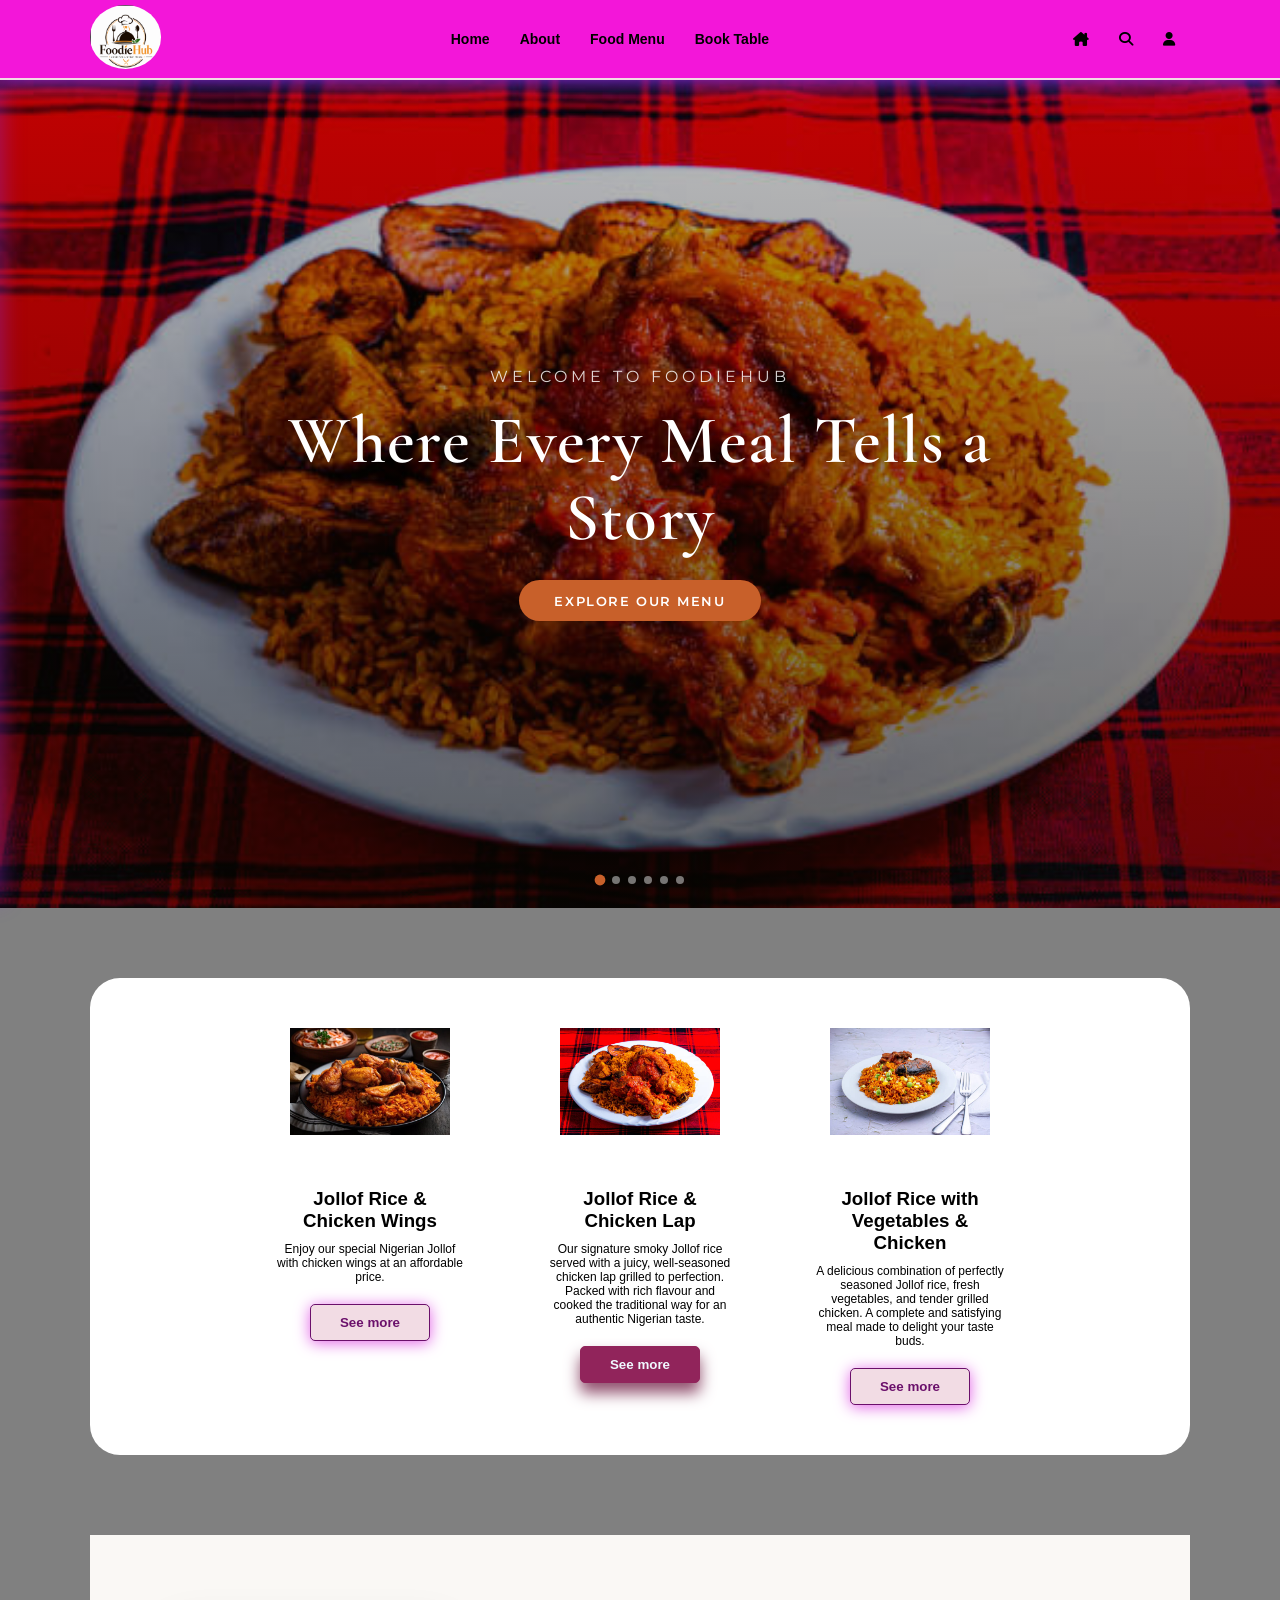
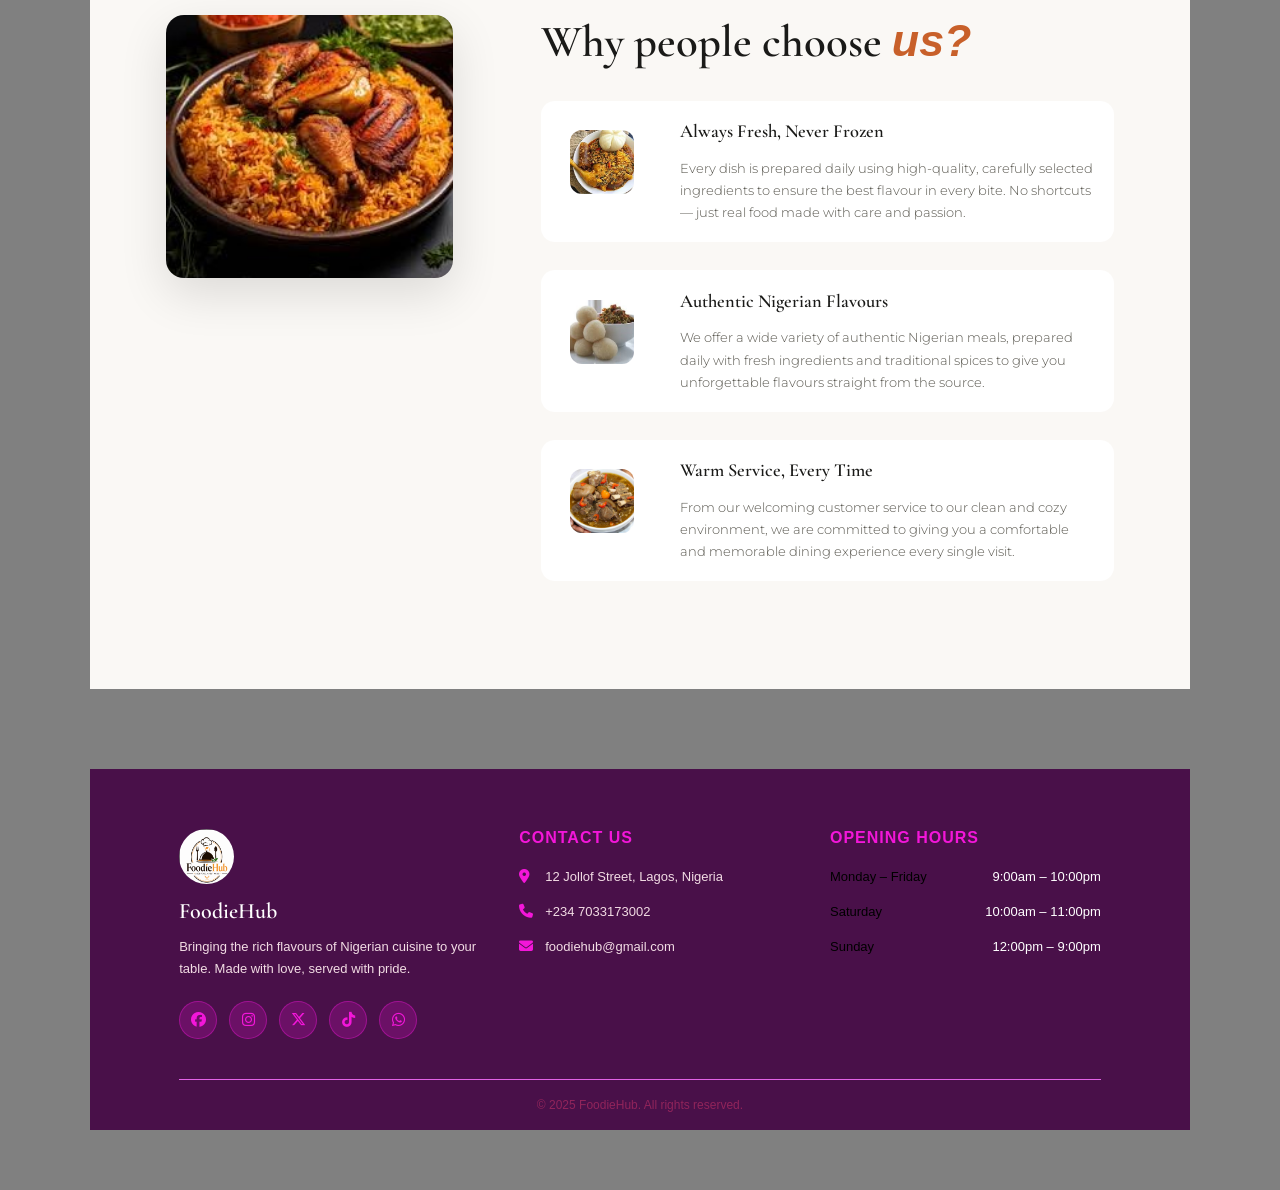
<file: index.html>
<!DOCTYPE html>
<html lang="en">
<head>
    <link rel="shortcut icon" href="../images/Screenshot 2026-05-29 170616.png" type="images/x-icon">
    <meta charset="UTF-8">
    <meta name="viewport" content="width=device-width, initial-scale=1.0">
    <link rel="preconnect" href="https://fonts.googleapis.com">
    <link rel="preconnect" href="https://fonts.gstatic.com" crossorigin>
    <link href="https://fonts.googleapis.com/css2?family=Cormorant+Garamond:ital,wght@0,300;0,400;0,600;1,300;1,400&family=Montserrat:wght@200;300;400;500;700&display=swap" rel="stylesheet">
    <link rel="stylesheet" href="https://cdnjs.cloudflare.com/ajax/libs/font-awesome/6.5.0/css/all.min.css">
    <link rel="stylesheet" href="style.css">
    <title>FoodieHub — Home</title>

    <style>
        /* ── SLIDER ── */
        .slider {
            position: relative;
            width: 100vw;
            left: 50%;
            right: 50%;
            margin-left: -50vw;
            margin-right: -50vw;
            height: 92vh;
            overflow: hidden;
        }

        .slide {
            position: absolute;
            inset: 0;
            background-size: cover;
            background-position: center;
            opacity: 0;
            transition: opacity 1.2s ease-in-out;
            z-index: 0;
        }

        .slide.active {
            opacity: 1;
            z-index: 1;
        }

        .slide .overlay {
            position: absolute;
            inset: 0;
            background: linear-gradient(
                to bottom,
                rgba(10, 6, 2, 0.25) 0%,
                rgba(10, 6, 2, 0.62) 100%
            );
            display: flex;
            flex-direction: column;
            align-items: center;
            justify-content: center;
            text-align: center;
            padding: 2rem;
            gap: 1rem;
        }

        .slide .overlay h2 {
            font-family: 'Cormorant Garamond', serif;
            font-size: clamp(2rem, 6vw, 4.2rem);
            font-weight: 600;
            color: #fff;
            line-height: 1.15;
            letter-spacing: 0.02em;
            text-shadow: 0 2px 24px rgba(0,0,0,0.4);
            max-width: 820px;
        }

        .slide .overlay p {
            font-family: 'Montserrat', sans-serif;
            font-size: clamp(0.8rem, 2vw, 1rem);
            font-weight: 400;
            color: rgba(255,255,255,0.82);
            letter-spacing: 0.25em;
            text-transform: uppercase;
        }

        .slide .overlay .slide-btn {
            margin-top: 0.5rem;
            padding: 0.78rem 2.2rem;
            background: #c8602a;
            color: #fff;
            border: none;
            border-radius: 100px;
            font-family: 'Montserrat', sans-serif;
            font-size: 0.82rem;
            font-weight: 600;
            letter-spacing: 0.12em;
            text-transform: uppercase;
            cursor: pointer;
            text-decoration: none;
            transition: background 0.2s, transform 0.15s;
            display: inline-block;
        }

        .slide .overlay .slide-btn:hover {
            background: #b0511f;
            transform: scale(1.04);
        }

        /* dots */
        .slider-dots {
            position: absolute;
            bottom: 1.5rem;
            left: 50%;
            transform: translateX(-50%);
            display: flex;
            gap: 0.5rem;
            z-index: 10;
        }

        .slider-dot {
            width: 8px;
            height: 8px;
            border-radius: 50%;
            background: rgba(255,255,255,0.45);
            border: none;
            cursor: pointer;
            transition: background 0.3s, transform 0.3s;
            padding: 0;
        }

        .slider-dot.active {
            background: #c8602a;
            transform: scale(1.35);
        }

        /* ── WHY CHOOSE US ── */
        .main_slide2 {
            display: flex;
            gap: 3rem;
            padding: 5rem 6vw;
            align-items: flex-start;
            background: #faf8f5;
        }

        .foodimg img {
            width: 380px;
            max-width: 100%;
            border-radius: 18px;
            object-fit: cover;
            box-shadow: 0 16px 48px rgba(0,0,0,0.12);
        }

        .question {
            flex: 1;
        }

        .question > div:first-child h2 {
            font-family: 'Cormorant Garamond', serif;
            font-size: clamp(1.8rem, 3.5vw, 2.8rem);
            font-weight: 600;
            color: #1a1a18;
            margin-bottom: 2rem;
        }

        .question > div:first-child h2 em {
            color: #c8602a;
            font-style: italic;
        }

        .q-ans {
            display: flex;
            align-items: flex-start;
            gap: 1rem;
            margin-bottom: 1.75rem;
            padding: 1.2rem;
            border-radius: 14px;
            transition: background 0.2s;
        }

        .q-ans:hover {
            background: #f0ede8;
        }

        .q-ans img {
            width: 64px;
            height: 64px;
            border-radius: 12px;
            object-fit: cover;
            flex-shrink: 0;
        }

        .q-ans h4 {
            font-family: 'Cormorant Garamond', serif;
            font-size: 1.15rem;
            font-weight: 600;
            color: #1a1a18;
            margin-bottom: 0.3rem;
        }

        .q-ans p {
            font-family: 'Montserrat', sans-serif;
            font-size: 0.82rem;
            color: #5a5850;
            line-height: 1.7;
            font-weight: 300;
        }

        @media (max-width: 768px) {
            .main_slide2 {
                flex-direction: column;
                padding: 3rem 5vw;
            }
            .foodimg img { width: 100%; }
            .slider { height: 70vh; }
        }
    </style>
</head>
<body>
    <div class="overlay" id="overlay"></div>

    <nav class="sidebar" id="sidebar">
        <div class="sidebar-logo">
            <img src="./images/Screenshot 2026-05-29 170616.png" alt="Logo">
            <span>FoodieHub</span>
        </div>
        <a href="index.html" class="active" title="Home"><i class="fa-solid fa-house-chimney"></i> Home</a>
        <a href="about.html"><i class="fa-solid fa-circle-info" title="Know more about us"></i> About</a>
        <a href="foodmenu.html"><i class="fa-solid fa-utensils"></i> Food Menu</a>
        <a href="Booking.html"><i class="fa-solid fa-calendar-check"></i> Book Table</a>
    </nav>

    <header>
        <div class="header">
            <div class="logo">
                <img src="./images/Screenshot 2026-05-29 170616.png" alt="Logo">
            </div>
            <div class="headerbar">
                <ul>
                    <li><i class="fa-solid fa-magnifying-glass searchicon" id="mob-search-toggle"></i></li>
                    <div class="search" id="mob-search">
                        <input type="search" placeholder="Search…">
                        <i class="fa-solid fa-magnifying-glass srchicon"></i>
                    </div>
                    <a href="#"><li><i class="fa-solid fa-user"></i></li></a>
                </ul>
                <div class="bar" id="hamburger">
                    <i class="fa-solid fa-bars"></i>
                    <i class="fa-solid fa-xmark"></i>
                </div>
            </div>
            <div class="nav">
                <ul>
                    <a href="index.html"><li title="Our home page">Home</li></a>
                    <a href="about.html"><li title="Know more about us">About</li></a>
                    <a href="foodmenu.html"><li title="Order from us today😊👌😌">Food Menu</li></a>
                    <a href="Booking.html"><li title="Reserve your own table today 😎!!">Book Table</li></a>
                </ul>
            </div>
            <div class="account">
                <ul>
                    <a href="index.html"><li><i class="fa-solid fa-house-chimney"></i></li></a>
                    <a href="#"><li><i class="fa-solid fa-magnifying-glass searchicon" id="desk-search-toggle"></i></li></a>
                    <div class="search" id="desk-search">
                        <input type="search" placeholder="Search…">
                        <i class="fa-solid fa-magnifying-glass srchicon"></i>
                    </div>
                    <a href="#"><li><i class="fa-solid fa-user"></i></li></a>
                </ul>
            </div>
        </div>
    </header>

    <div class="home">
        <div class="slider" id="heroSlider">

            <div class="slide active" style="background-image: url('images/istockphoto-1448028228-612x612.jpg');">
                <div class="overlay">
                    <p>Welcome to FoodieHub</p>
                    <h2>Where Every Meal Tells a Story</h2>
                    <a href="foodmenu.html" class="slide-btn">Explore Our Menu</a>
                </div>
            </div>

            <div class="slide" style="background-image: url('images/amala.jpg');">
                <div class="overlay">
                    <p>Nigerian Classics</p>
                    <h2>Amala & Ewedu — A Taste of Home</h2>
                    <a href="foodmenu.html" class="slide-btn">Order Now</a>
                </div>
            </div>

            <div class="slide" style="background-image: url('images/suya.jpg');">
                <div class="overlay">
                    <p>Fresh Off the Grill</p>
                    <h2>Smoky Suya, Seasoned to Perfection</h2>
                    <a href="foodmenu.html" class="slide-btn">See Grill Menu</a>
                </div>
            </div>

            <div class="slide" style="background-image: url('images/plantain.jpg');">
                <div class="overlay">
                    <p>Rice Dishes</p>
                    <h2>Fried Rice & Sweet Plantain — Pure Comfort</h2>
                    <a href="foodmenu.html" class="slide-btn">View Menu</a>
                </div>
            </div>

            <div class="slide" style="background-image: url('images/tilapia.jpg');">
                <div class="overlay">
                    <p>Grills &amp; Seafood</p>
                    <h2>Char-Grilled Tilapia, Crisp &amp; Flavourful</h2>
                    <a href="foodmenu.html" class="slide-btn">Order Now</a>
                </div>
            </div>

            <div class="slide" style="background-image: url('images/chapman.jpg');">
                <div class="overlay">
                    <p>Drinks &amp; Refreshments</p>
                    <h2>Cool Down with a Classic Chapman Cocktail</h2>
                    <a href="foodmenu.html" class="slide-btn">See Drinks</a>
                </div>
            </div>

            <!-- Dots -->
            <div class="slider-dots" id="sliderDots"></div>
        </div>

        <!-- FOOD ITEMS -->
        <div class="food-items">
            <div class="item">
                <div>
                    <img src="images/food.jpg" alt="Jollof rice and chicken wings">
                </div>
                <h3>Jollof Rice & Chicken Wings</h3>
                <p>Enjoy our special Nigerian Jollof with chicken wings at an affordable price.</p>
                <button class="white_btn">See more</button>
            </div>
            <div class="item">
                <div>
                    <img src="images/istockphoto-1448028228-612x612.jpg" alt="Jollof rice and chicken lap">
                </div>
                <h3>Jollof Rice & Chicken Lap</h3>
                <p>Our signature smoky Jollof rice served with a juicy, well-seasoned chicken lap grilled to perfection.
                    Packed with rich flavour and cooked the traditional way for an authentic Nigerian taste.</p>
                <button class="red_btn">See more</button>
            </div>
            <div class="item">
                <div>
                    <img src="images/herosec.jpg" alt="Jollof rice with vegetables and chicken">
                </div>
                <h3>Jollof Rice with Vegetables & Chicken</h3>
                <p>A delicious combination of perfectly seasoned Jollof rice, fresh vegetables, and tender grilled chicken.
                    A complete and satisfying meal made to delight your taste buds.</p>
                <button class="white_btn">See more</button>
            </div>
        </div>

        <!-- WHY CHOOSE US -->
        <div class="main_slide2">
            <div class="foodimg">
                <img src="images/images (2).jpg" alt="FoodieHub dishes">
            </div>
            <div class="question">
                <div>
                    <h2>Why people choose <em>us?</em></h2>
                </div>
                <div>
                    <div class="q-ans">
                        <div>
                            <img src="images/download (1).jpg" alt="Fresh ingredients">
                        </div>
                        <div>
                            <h4>Always Fresh, Never Frozen</h4>
                            <p>Every dish is prepared daily using high-quality, carefully selected ingredients to ensure the best flavour in every bite. No shortcuts — just real food made with care and passion.</p>
                        </div>
                    </div>
                    <div class="q-ans">
                        <div>
                            <img src="images/pounded yam.jpg" alt="Authentic Nigerian meals">
                        </div>
                        <div>
                            <h4>Authentic Nigerian Flavours</h4>
                            <p>We offer a wide variety of authentic Nigerian meals, prepared daily with fresh ingredients and traditional spices to give you unforgettable flavours straight from the source.</p>
                        </div>
                    </div>
                    <div class="q-ans">
                        <div>
                            <img src="images/peppersoup.jpg" alt="Great dining experience">
                        </div>
                        <div>
                            <h4>Warm Service, Every Time</h4>
                            <p>From our welcoming customer service to our clean and cozy environment, we are committed to giving you a comfortable and memorable dining experience every single visit.</p>
                        </div>
                    </div>
                </div>
            </div>
        </div>

        <!-- FOOTER -->
        <footer class="footer">
            <div class="footer-container">
                <div class="footer-col footer-brand">
                    <img src="./images/Screenshot 2026-05-29 170616.png" alt="FoodieHub Logo">
                    <span>FoodieHub</span>
                    <p>Bringing the rich flavours of Nigerian cuisine to your table. Made with love, served with pride.</p>
                    <div class="social-icons">
            <a href="https:facebook.com/imasuen" target="_blank"><i class="fa-brands fa-facebook"></i></a>
                        <a href="#"><i class="fa-brands fa-instagram"></i></a>
                        <a href="#"><i class="fa-brands fa-x-twitter"></i></a>
                        <a href="#"><i class="fa-brands fa-tiktok"></i></a>
                        <a href="https://wa.me/+2347033173002" target="_blank"><i class="fa-brands fa-whatsapp"></i></a>

                    </div>
                </div>
                <div class="footer-col">
                    <h3>Contact Us</h3>
                    <ul>
                        <li><i class="fa-solid fa-location-dot"></i> 12 Jollof Street, Lagos, Nigeria</li>
                        <li><i class="fa-solid fa-phone"></i> +234 7033173002</li>
                        <li><i class="fa-solid fa-envelope"></i> foodiehub@gmail.com</li>
                    </ul>
                </div>
                <div class="footer-col">
                    <h3>Opening Hours</h3>
                    <ul>
                        <li><span>Monday – Friday</span> <span>9:00am – 10:00pm</span></li>
                        <li><span>Saturday</span> <span>10:00am – 11:00pm</span></li>
                        <li><span>Sunday</span> <span>12:00pm – 9:00pm</span></li>
                    </ul>
                </div>
            </div>
            <div class="footer-bottom">
                <p>&copy; 2025 FoodieHub. All rights reserved.</p>
            </div>
        </footer>

    </div><!-- /home -->

    <script>
        /* ── SIDEBAR ── */
        const hamburger = document.getElementById('hamburger');
        const sidebar   = document.getElementById('sidebar');
        const overlay   = document.getElementById('overlay');

        function openSidebar()  { sidebar.classList.add('open');    overlay.classList.add('open');    hamburger.classList.add('open'); }
        function closeSidebar() { sidebar.classList.remove('open'); overlay.classList.remove('open'); hamburger.classList.remove('open'); }

        hamburger.addEventListener('click', () =>
            sidebar.classList.contains('open') ? closeSidebar() : openSidebar()
        );
        overlay.addEventListener('click', closeSidebar);

        function bindSearch(toggleId, searchId) {
            document.getElementById(toggleId).addEventListener('click', () => {
                const el = document.getElementById(searchId);
                el.classList.toggle('open');
                if (el.classList.contains('open')) el.querySelector('input').focus();
            });
        }
        bindSearch('desk-search-toggle', 'desk-search');
        bindSearch('mob-search-toggle',  'mob-search');

        /* ── AUTO-PLAY SLIDER ── */
        const slides    = document.querySelectorAll('.slide');
        const dotsWrap  = document.getElementById('sliderDots');
        let   current   = 0;
        let   timer     = null;
        const INTERVAL  = 4500;

        // Build dots
        slides.forEach((_, i) => {
            const dot = document.createElement('button');
            dot.className = 'slider-dot' + (i === 0 ? ' active' : '');
            dot.setAttribute('aria-label', `Go to slide ${i + 1}`);
            dot.addEventListener('click', () => goTo(i));
            dotsWrap.appendChild(dot);
        });

        function getDots() { return document.querySelectorAll('.slider-dot'); }

        function goTo(index) {
            slides[current].classList.remove('active');
            getDots()[current].classList.remove('active');
            current = (index + slides.length) % slides.length;
            slides[current].classList.add('active');
            getDots()[current].classList.add('active');
        }

        function next() { goTo(current + 1); }

        function startTimer() { timer = setInterval(next, INTERVAL); }
        function resetTimer()  { clearInterval(timer); startTimer(); }

        // Pause on hover
        const sliderEl = document.getElementById('heroSlider');
        sliderEl.addEventListener('mouseenter', () => clearInterval(timer));
        sliderEl.addEventListener('mouseleave', startTimer);

        startTimer();
    </script>
    <script src="search.js"></script>
</body>
</html>
</file>
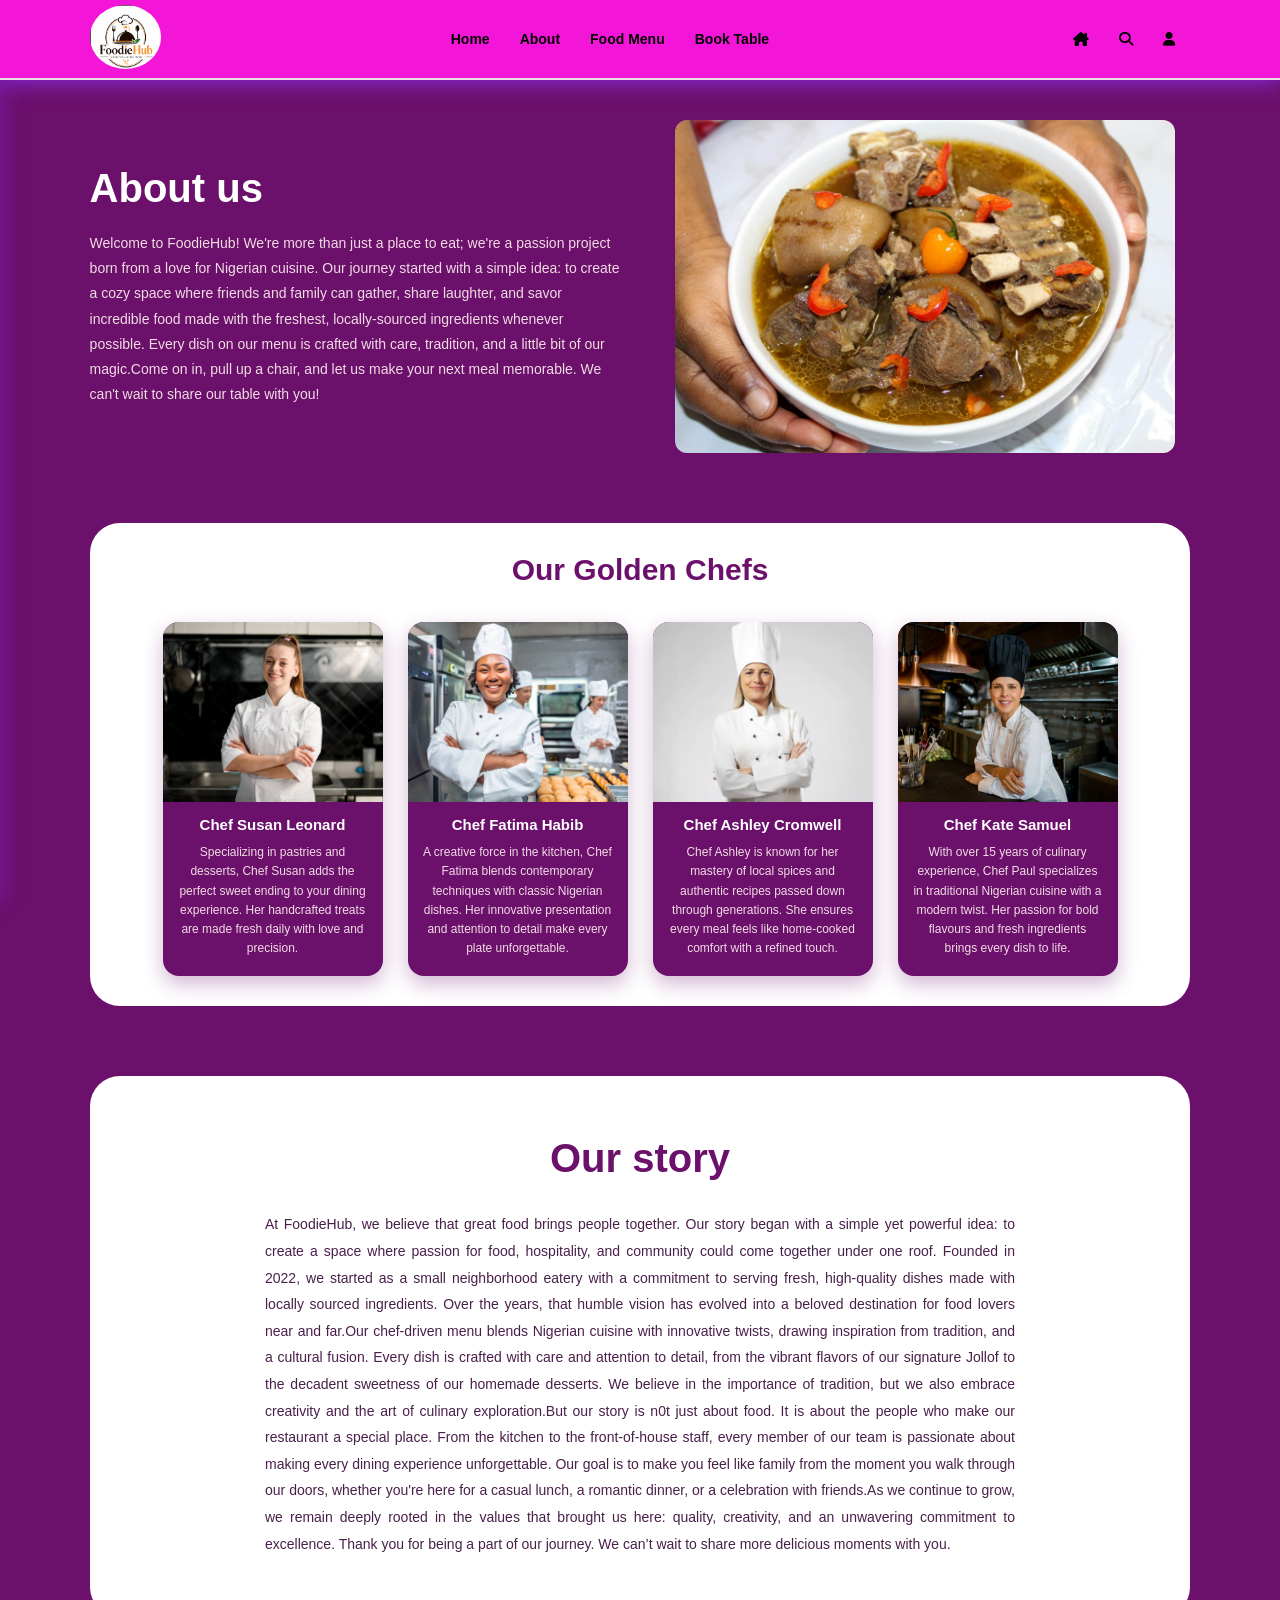
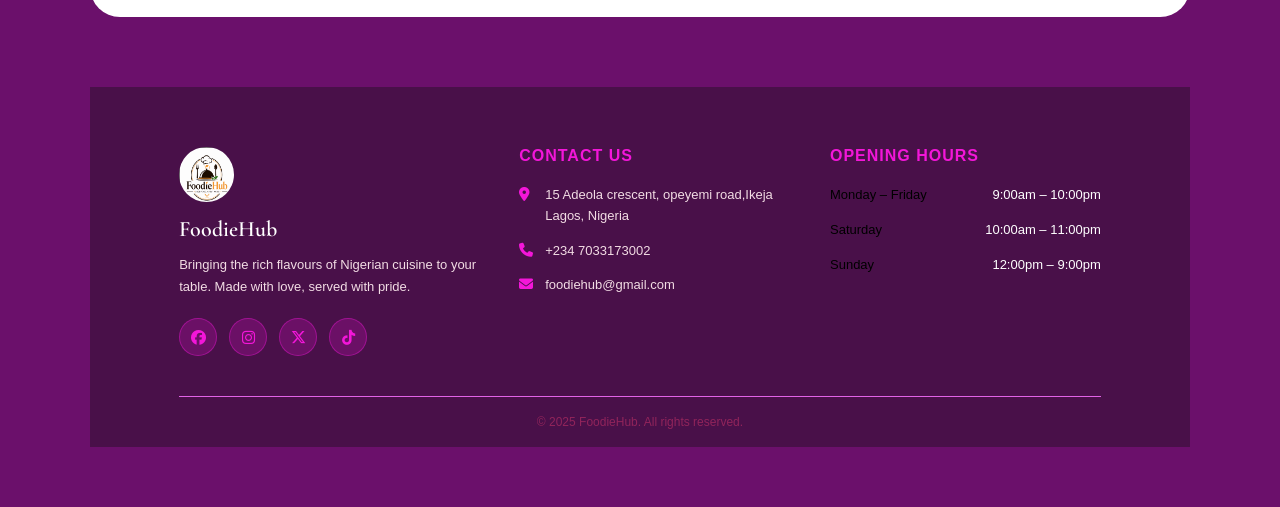
<file: about.html>
<!DOCTYPE html>
<html lang="en">
<head>
    <link rel="shortcut icon" href="../images/Screenshot 2026-05-29 170616.png" type="images/x-icon">
    <meta charset="UTF-8">
    <meta name="viewport" content="width=device-width, initial-scale=1.0">
       <link rel="preconnect" href="https://fonts.googleapis.com">
  <link rel="preconnect" href="https://fonts.gstatic.com" crossorigin>
  <link href="https://fonts.googleapis.com/css2?family=Cormorant+Garamond:ital,wght@0,300;0,400;0,600;1,300;1,400&family=Montserrat:wght@200;300;400;500;700&display=swap" rel="stylesheet">
  <link rel="stylesheet" href="https://cdnjs.cloudflare.com/ajax/libs/font-awesome/6.5.0/css/all.min.css">
    <link rel="stylesheet" href="style.css">
    <title>Food Website/About page</title>
</head>
<body>
      <div class="overlay" id="overlay"></div>

   
    <nav class="sidebar" id="sidebar">
        <div class="sidebar-logo">
            <img src="./images/Screenshot 2026-05-29 170616.png" alt="Logo">
            <span>FoodieHub</span>
        </div>
        <a href="index.html"><i class="fa-solid fa-house-chimney"></i> Home</a>
        <a href="about.html"><i class="fa-solid fa-circle-info"></i> About</a>
        <a href="foodmenu.html"><i class="fa-solid fa-utensils"></i> Food Menu</a>
        <a href="Booking.html"><i class="fa-solid fa-calendar-check"></i> Book Table</a>
    </nav>

  
    <header>
        <div class="header">

        
            <div class="logo">
                <img src="./images/Screenshot 2026-05-29 170616.png" alt="Logo">
            </div>

        
            <div class="headerbar">
                <ul>
                    <li>
                        <i class="fa-solid fa-magnifying-glass searchicon" id="mob-search-toggle"></i>
                    </li>
                    <div class="search" id="mob-search">
                        <input type="search" placeholder="Search…">
                        <i class="fa-solid fa-magnifying-glass srchicon"></i>
                    </div>
                    <a href="#">
                        <li><i class="fa-solid fa-user"></i></li>
                    </a>
                </ul>
              
                <div class="bar" id="hamburger">
                    <i class="fa-solid fa-bars"></i>
                    <i class="fa-solid fa-xmark"></i>
                </div>
            </div>

            <div class="nav">
                <ul>
                    <a href="index.html"><li>Home</li></a>
                    <a href="about.html"><li>About</li></a>
                    <a href="foodmenu.html"><li>Food Menu</li></a>
                    <a href="Booking.html"><li>Book Table</li></a>
                </ul>
            </div>

          
            <div class="account">
                <ul>
                    <a href="index.html">
                        <li><i class="fa-solid fa-house-chimney"></i></li>
                    </a>
                    <a href="#">
                        <li>
                            <i class="fa-solid fa-magnifying-glass searchicon" id="desk-search-toggle"></i>
                        </li>
                    </a>
                    <div class="search" id="desk-search">
                        <input type="search" placeholder="Search…">
                        <i class="fa-solid fa-magnifying-glass srchicon"></i>
                    </div>
                    <a href="#">
                        <li><i class="fa-solid fa-user"></i></li>
                    </a>
                </ul>
            </div>

        </div>
    </header>
    <div class="about">
        <div class="about_header">
            <div>
                <h1>About us</h1>
         <p>Welcome to FoodieHub! We're more than just a place to eat; we're a passion project born from a love for Nigerian cuisine. Our
                     journey started with a simple idea: to create a cozy space where friends and family can gather, share laughter, and
                      savor incredible food made with the freshest, locally-sourced ingredients whenever possible. Every dish on our menu
                       is crafted with care, tradition, and a little bit of our magic.Come on in, pull up a chair, and let us make your 
                       next meal memorable. We can't wait to share our table with you!</p>
            </div>
            <div>
                <img src="images/peppersoup.jpg" alt="">
            </div>
        </div>
        <div class="chefs">
                    <h2>Our Golden Chefs</h2>
            <div class="single_chef">
                <div>
                    <img src="images/chef1.jpg" alt="chef1">
                </div>
                <h3>Chef Susan Leonard</h3>
                <p>Specializing in pastries and desserts, Chef Susan adds the perfect sweet ending 
                    to your dining experience.
                     Her handcrafted treats are made fresh daily with love and precision.</p>
            </div>
              <div class="single_chef">
                <div>
                    <img src="images/chef4.jpg" alt="chef1">
                </div>
                <h3>Chef Fatima Habib</h3>
                <p>A creative force in the kitchen, Chef Fatima blends contemporary
                     techniques with classic Nigerian dishes. 
                    Her innovative presentation and attention to detail make every plate unforgettable.</p>
            </div>
              <div class="single_chef">
                <div>
                    <img src="images/chef2.jpg" alt="chef1">
                </div>
                <h3>Chef Ashley Cromwell</h3>
                <p>Chef Ashley is known for her mastery of local spices and authentic recipes passed down through generations. She ensures 
                    every meal feels like home-cooked comfort with a refined touch.</p>
            </div>
              <div class="single_chef">
                <div>
                    <img src="images/chef3.jpg" alt="chef1">
                </div>
                <h3>Chef Kate Samuel</h3>
                <p>With over 15 years of culinary experience, Chef Paul specializes in traditional Nigerian cuisine with a modern twist. 
                    Her passion for bold flavours and fresh ingredients brings every dish to life.</p>
            </div>
        </div>
        <div class="story">
            <div>
            <h1>Our story</h1>
            <p>At FoodieHub, we believe that great food brings people together. Our story began with a simple yet powerful
                 idea: to create a space where passion for food, hospitality, and community could come together under 
                 one roof. Founded in 2022, we started as a small neighborhood eatery with a commitment to serving fresh,
                  high-quality dishes made with locally sourced ingredients. Over the years, that humble vision has 
                  evolved into a beloved destination for food lovers near and far.Our chef-driven menu blends
                   Nigerian cuisine with innovative twists, drawing inspiration from tradition, and a cultural fusion. 
                   Every dish is crafted with care and attention to detail, from the vibrant flavors of our signature
                    Jollof to the decadent sweetness of our homemade desserts. We believe in the importance of tradition,
                     but we also embrace creativity and the art of culinary exploration.But our story 
                     is n0t just about food. It is about the people who make our restaurant a special place.
                      From the kitchen to the front-of-house staff, every member of our team is passionate
                       about making every dining experience unforgettable. Our goal is to make you feel like
                        family from the moment you walk through our doors, whether you're here for a casual 
                        lunch, a romantic dinner, or a celebration with friends.As we continue to grow,
                         we remain deeply rooted in the values that brought us here: quality, creativity, 
                         and an unwavering commitment to excellence. Thank you for being a part of our 
                         journey. We can’t wait to share more delicious moments with you.</p>
                </div>
        </div>
        <footer class="footer">
    <div class="footer-container">
        <div class="footer-col footer-brand">
            <img src="./images/Screenshot 2026-05-29 170616.png" alt="FoodieHub Logo">
            <span>FoodieHub</span>
            <p>Bringing the rich flavours of Nigerian cuisine to your table. Made with love, served with pride.</p>
            <div class="social-icons">
                <a href="#"><i class="fa-brands fa-facebook"></i></a>
                <a href="#"><i class="fa-brands fa-instagram"></i></a>
                <a href="#"><i class="fa-brands fa-x-twitter"></i></a>
                <a href="#"><i class="fa-brands fa-tiktok"></i></a>
            </div>
        </div>

     
        <div class="footer-col">
            <h3>Contact Us</h3>
            <ul>
                <li><i class="fa-solid fa-location-dot"></i> 15 Adeola crescent, opeyemi road,Ikeja Lagos, Nigeria</li>
                <li><i class="fa-solid fa-phone"></i> +234 7033173002</li>
                <li><i class="fa-solid fa-envelope"></i> foodiehub@gmail.com</li>
            </ul>
        </div>

        <div class="footer-col">
            <h3>Opening Hours</h3>
            <ul>
                <li><span>Monday – Friday</span> <span>9:00am – 10:00pm</span></li>
                <li><span>Saturday</span> <span>10:00am – 11:00pm</span></li>
                <li><span>Sunday</span> <span>12:00pm – 9:00pm</span></li>
            </ul>
        </div>

    </div>


    <div class="footer-bottom">
        <p>&copy; 2025 FoodieHub. All rights reserved.</p>
    </div>
</footer>
    </div>
    <script>
        const hamburger = document.getElementById('hamburger');
        const sidebar   = document.getElementById('sidebar');
        const overlay   = document.getElementById('overlay');

        function openSidebar() {
            sidebar.classList.add('open');
            overlay.classList.add('open');
            hamburger.classList.add('open');
        }
        function closeSidebar() {
            sidebar.classList.remove('open');
            overlay.classList.remove('open');
            hamburger.classList.remove('open');
        }

        hamburger.addEventListener('click', () =>
            sidebar.classList.contains('open') ? closeSidebar() : openSidebar()
        );
        overlay.addEventListener('click', closeSidebar);

        // Search toggles
        function bindSearch(toggleId, searchId) {
            document.getElementById(toggleId).addEventListener('click', () => {
                const el = document.getElementById(searchId);
                el.classList.toggle('open');
                if (el.classList.contains('open')) el.querySelector('input').focus();
            });
        }
        bindSearch('desk-search-toggle', 'desk-search');
        bindSearch('mob-search-toggle',  'mob-search');
    </script>
    <script src="search.js"></script>
</body>
</html>
</file>
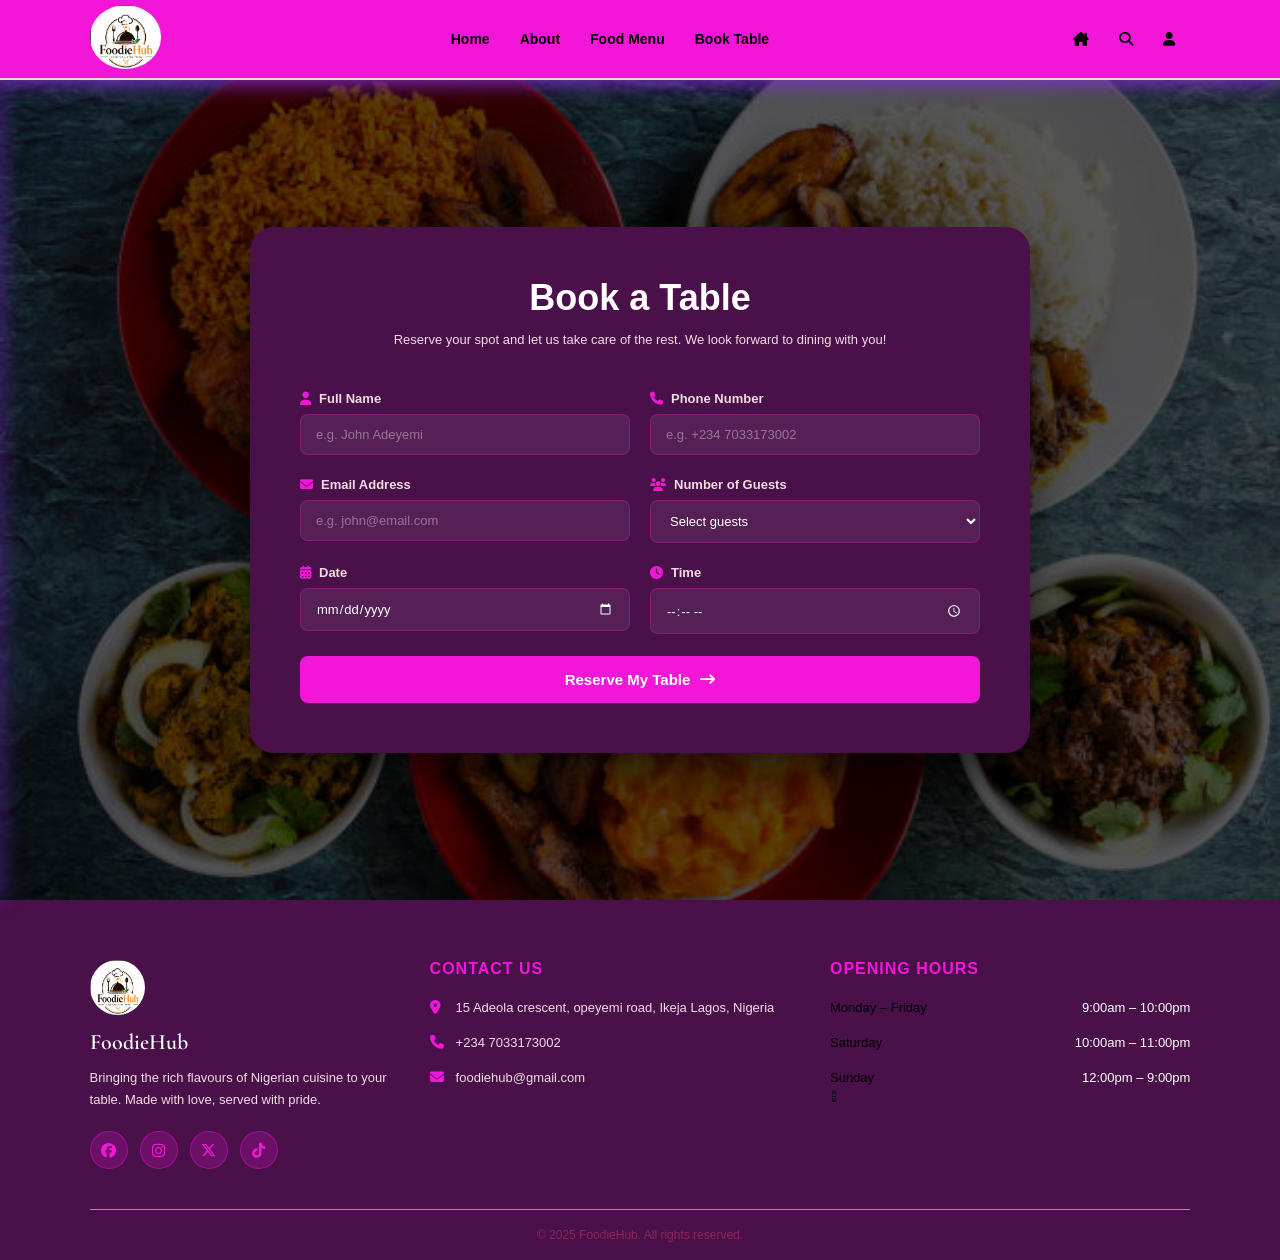
<file: Booking.html>
<!DOCTYPE html>
<html lang="en">
<head>
  <link rel="shortcut icon" href="../images/Screenshot 2026-05-29 170616.png" type="images/x-icon">
  <meta charset="UTF-8">
  <meta name="viewport" content="width=device-width, initial-scale=1.0">
  <link rel="preconnect" href="https://fonts.googleapis.com">
  <link rel="preconnect" href="https://fonts.gstatic.com" crossorigin>
  <link href="https://fonts.googleapis.com/css2?family=Cormorant+Garamond:ital,wght@0,300;0,400;0,600;1,300;1,400&family=Montserrat:wght@200;300;400;500;700&display=swap" rel="stylesheet">
  <link rel="stylesheet" href="https://cdnjs.cloudflare.com/ajax/libs/font-awesome/6.5.0/css/all.min.css">
  <link rel="stylesheet" href="style.css">
  <title>Food Website/Book a table page</title>
</head>
<body>
  <div class="overlay" id="overlay"></div>
  <nav class="sidebar" id="sidebar">
    <div class="sidebar-logo">
      <img src="./images/Screenshot 2026-05-29 170616.png" alt="Logo">
      <span>FoodieHub</span>
    </div>
    <a href="index.html"><i class="fa-solid fa-house-chimney"></i> Home</a>
    <a href="about.html"><i class="fa-solid fa-circle-info"></i> About</a>
    <a href="foodmenu.html"><i class="fa-solid fa-utensils"></i> Food Menu</a>
    <a href="Booking.html"><i class="fa-solid fa-calendar-check"></i> Book Table</a>
  </nav>

  <header>
    <div class="header">
      <div class="logo">
        <img src="./images/Screenshot 2026-05-29 170616.png" alt="Logo">
      </div>
      <div class="headerbar">
        <ul>
          <li><i class="fa-solid fa-magnifying-glass searchicon" id="mob-search-toggle"></i></li>
          <div class="search" id="mob-search">
            <input type="search" placeholder="Search…">
            <i class="fa-solid fa-magnifying-glass srchicon"></i>
          </div>
          <a href="#"><li><i class="fa-solid fa-user"></i></li></a>
        </ul>
        <div class="bar" id="hamburger">
          <i class="fa-solid fa-bars"></i>
          <i class="fa-solid fa-xmark"></i>
        </div>
      </div>
      <div class="nav">
        <ul>
          <a href="index.html"><li>Home</li></a>
          <a href="about.html"><li>About</li></a>
          <a href="foodmenu.html"><li>Food Menu</li></a>
          <a href="Booking.html"><li>Book Table</li></a>
        </ul>
      </div>
      <div class="account">
        <ul>
          <a href="index.html"><li><i class="fa-solid fa-house-chimney"></i></li></a>
          <a href="#"><li><i class="fa-solid fa-magnifying-glass searchicon" id="desk-search-toggle"></i></li></a>
          <div class="search" id="desk-search">
            <input type="search" placeholder="Search…">
            <i class="fa-solid fa-magnifying-glass srchicon"></i>
          </div>
          <a href="#"><li><i class="fa-solid fa-user"></i></li></a>
        </ul>
      </div>
    </div>
  </header>

  <div class="book Table">
    <section class="booking">
      <div class="booking-container">
        <div class="booking-header">
          <h1>Book a Table</h1>
          <p>Reserve your spot and let us take care of the rest. We look forward to dining with you!</p>
        </div>

        <form class="booking-form" id="bookingForm"  action="https://formspree.io/f/mnjwroqd" method="post">
          <div class="form-row">
            <div class="form-group">
              <label for="name"><i class="fa-solid fa-user"></i> Full Name</label>
              <input type="text" id="name" placeholder="e.g. John Adeyemi" required>
            </div>
            <div class="form-group">
              <label for="phone"><i class="fa-solid fa-phone"></i> Phone Number</label>
              <input type="tel" id="phone" placeholder="e.g. +234 7033173002" required>
            </div>
          </div>

          <div class="form-row">
            <div class="form-group">
              <label for="email"><i class="fa-solid fa-envelope"></i> Email Address</label>
              <input type="email" id="email" placeholder="e.g. john@email.com" required>
            </div>
            <div class="form-group">
              <label for="guests"><i class="fa-solid fa-users"></i> Number of Guests</label>
              <select id="guests" required>
                <option value="" disabled selected>Select guests</option>
                <option value="1">1 Guest</option>
                <option value="2">2 Guests</option>
                <option value="3">3 Guests</option>
                <option value="4">4 Guests</option>
                <option value="5">5 Guests</option>
                <option value="6">6+ Guests</option>
              </select>
            </div>
          </div>

          <div class="form-row">
            <div class="form-group">
              <label for="date"><i class="fa-solid fa-calendar-days"></i> Date</label>
              <input type="date" id="date" required>
            </div>
            <div class="form-group">
              <label for="time"><i class="fa-solid fa-clock"></i> Time</label>
              <input type="time" id="time" required>
            </div>
          </div>

          <button type="submit" class="booking-btn">
            Reserve My Table <i class="fa-solid fa-arrow-right-long"></i>
          </button>
        </form>
      </div>
    </section>

    <footer class="footer">
      <div class="footer-container">
        <div class="footer-col footer-brand">
          <img src="./images/Screenshot 2026-05-29 170616.png" alt="FoodieHub Logo">
          <span>FoodieHub</span>
          <p>Bringing the rich flavours of Nigerian cuisine to your table. Made with love, served with pride.</p>
          <div class="social-icons">
            <a href="#"><i class="fa-brands fa-facebook"></i></a>
            <a href="#"><i class="fa-brands fa-instagram"></i></a>
            <a href="#"><i class="fa-brands fa-x-twitter"></i></a>
            <a href="Imasuen isabella"><i class="fa-brands fa-tiktok"></i></a>
          </div>
        </div>
        <div class="footer-col">
          <h3>Contact Us</h3>
          <ul>
            <li><i class="fa-solid fa-location-dot"></i> 15 Adeola crescent, opeyemi road, Ikeja Lagos, Nigeria</li>
            <li><i class="fa-solid fa-phone"></i> +234 7033173002</li>
            <li><i class="fa-solid fa-envelope"></i> foodiehub@gmail.com</li>
          </ul>
        </div>
        <div class="footer-col">
          <h3>Opening Hours</h3>
          <ul>
            <li><span>Monday – Friday</span> <span>9:00am – 10:00pm</span></li>
            <li><span>Saturday</span> <span>10:00am – 11:00pm</span></li>
            <li><span>Sunday</span> <span>12:00pm – 9:00pm</span></li>
          </ul>
          <div>
           &capbrcup;
          </div>
        </div>
      </div>
      <div class="footer-bottom">
        <p>&copy; 2025 FoodieHub. All rights reserved.</p>
      </div>
    </footer>
  </div>
  <script>
    const hamburger = document.getElementById('hamburger');
    const sidebar   = document.getElementById('sidebar');
    const overlay   = document.getElementById('overlay');

    function openSidebar()  { sidebar.classList.add('open');    overlay.classList.add('open');    hamburger.classList.add('open'); }
    function closeSidebar() { sidebar.classList.remove('open'); overlay.classList.remove('open'); hamburger.classList.remove('open'); }

    hamburger.addEventListener('click', () =>
      sidebar.classList.contains('open') ? closeSidebar() : openSidebar()
    );
    overlay.addEventListener('click', closeSidebar);

    function bindSearch(toggleId, searchId) {
      document.getElementById(toggleId).addEventListener('click', () => {
        const el = document.getElementById(searchId);
        el.classList.toggle('open');
        if (el.classList.contains('open')) el.querySelector('input').focus();
      });
    }
    bindSearch('desk-search-toggle', 'desk-search');
    bindSearch('mob-search-toggle',  'mob-search');

    
    document.getElementById('bookingForm').addEventListener('submit', function (e) {
      e.preventDefault();

      
      const ref = 'FH-' + Math.random().toString(36).substring(2, 8).toUpperCase();

      const rawDate = document.getElementById('date').value;
      const dateObj = new Date(rawDate + 'T00:00:00');
      const formattedDate = dateObj.toLocaleDateString('en-NG', {
        weekday: 'long', year: 'numeric', month: 'long', day: 'numeric'
      });

      const rawTime = document.getElementById('time').value;
      const [h, m] = rawTime.split(':');
      const hr = parseInt(h);
      const formattedTime = `${hr % 12 || 12}:${m} ${hr >= 12 ? 'PM' : 'AM'}`;

      const guestsVal = document.getElementById('guests').value;
      const guestsLabel = guestsVal === '6' ? '6+ Guests' : `${guestsVal} Guest${guestsVal > 1 ? 's' : ''}`;

      const bookingData = {
        ref,
        name:  document.getElementById('name').value.trim(),
        phone: document.getElementById('phone').value.trim(),
        email: document.getElementById('email').value.trim(),
        guests: guestsLabel,
        date:  formattedDate,
        time:  formattedTime,
      };
      sessionStorage.setItem('fh_booking', JSON.stringify(bookingData));

      window.location.href = 'confirmation.html';
    });
  </script>
  <script src="search.js"></script>
</body>
</html>
</file>
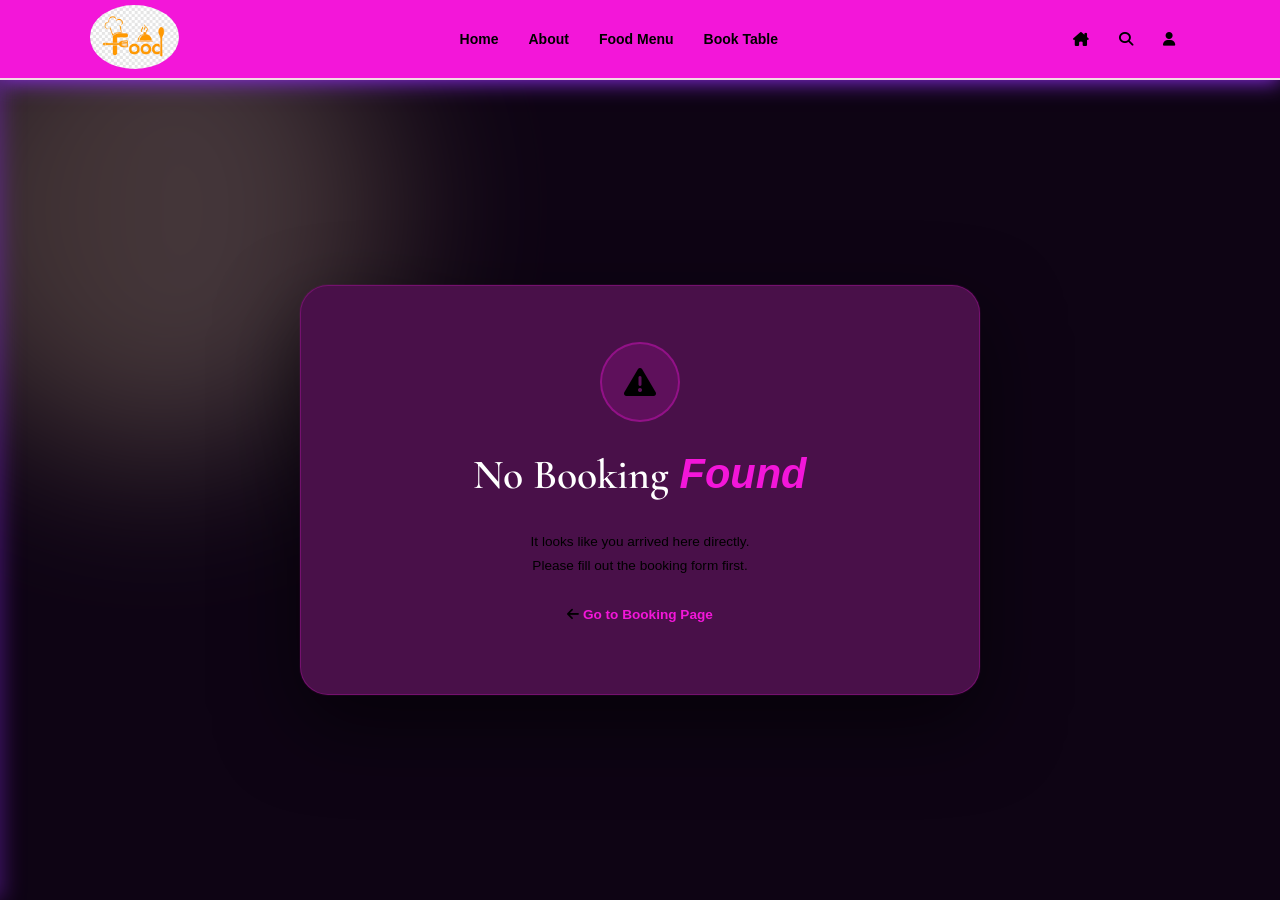
<file: confirmation.html>
<!DOCTYPE html>
<html lang="en">
<head>
  <link rel="shortcut icon" href="../images/flogo.png" type="images/x-icon">
  <meta charset="UTF-8">
  <meta name="viewport" content="width=device-width, initial-scale=1.0">
  <title>FoodieHub — Booking Confirmed</title>
  <link rel="preconnect" href="https://fonts.googleapis.com">
  <link rel="preconnect" href="https://fonts.gstatic.com" crossorigin>
  <link href="https://fonts.googleapis.com/css2?family=Cormorant+Garamond:ital,wght@0,300;0,400;0,600;1,300;1,400&family=Montserrat:wght@200;300;400;500;700&display=swap" rel="stylesheet">
  <link rel="stylesheet" href="https://cdnjs.cloudflare.com/ajax/libs/font-awesome/6.5.0/css/all.min.css">
  <link rel="stylesheet" href="style.css">

  <style>
    *, *::before, *::after { box-sizing: border-box; margin: 0; padding: 0; }

    body {
      font-family: 'Montserrat', sans-serif;
      background: #0e0414;
      min-height: 100vh;
      display: flex;
      flex-direction: column;
    }
    .confirm-section {
      flex: 1;
      display: flex;
      align-items: center;
      justify-content: center;
      padding: 60px 5vw;
      position: relative;
      overflow: hidden;
    }

    /* background blobs */
    .confirm-section::before,
    .confirm-section::after {
      content: '';
      position: absolute;
      border-radius: 50%;
      filter: blur(80px);
      opacity: .35;
      pointer-events: none;
    }
    .confirm-section::before {
      width: 500px; height: 500px;
      background-image: url("images/bg.jpg");
      top: -120px; left: -100px;
    }
   

    /* ── CARD ── */
    .confirm-card {
      position: relative;
      z-index: 2;
      background: rgb(73,16,73);
      border: 1px solid rgba(243,22,217,.25);
      border-radius: 28px;
      padding: 56px 48px;
      max-width: 680px;
      width: 100%;
      box-shadow: 0 30px 80px rgba(0,0,0,.55), 0 0 0 1px rgba(243,22,217,.08);
      animation: cardIn .6s cubic-bezier(.34,1.3,.64,1) both;
    }

    @keyframes cardIn {
      from { opacity: 0; transform: translateY(30px) scale(.97); }
      to   { opacity: 1; transform: translateY(0)   scale(1); }
    }
    .confirm-icon-wrap {
      display: flex;
      justify-content: center;
      margin-bottom: 28px;
    }

    .confirm-icon {
      width: 80px; height: 80px;
      border-radius: 50%;
      background: rgba(243,22,217,.12);
      border: 2px solid rgba(243,22,217,.35);
      display: flex;
      align-items: center;
      justify-content: center;
      font-size: 2rem;
      color: rgb(243,22,217);
      animation: pulse 2.5s ease-in-out infinite;
    }

    @keyframes pulse {
      0%, 100% { box-shadow: 0 0 0 0 rgba(243,22,217,.35); }
      50%       { box-shadow: 0 0 0 14px rgba(243,22,217,0); }
    }

    /* ── HEADING ── */
    .confirm-title {
      font-family: 'Cormorant Garamond', serif;
      font-size: clamp(1.9rem, 5vw, 2.6rem);
      font-weight: 600;
      color: #fff;
      text-align: center;
      line-height: 1.15;
      margin-bottom: 10px;
    }
    .confirm-title em {
      color: rgb(243,22,217);
      font-style: italic;
    }

    .confirm-subtitle {
      text-align: center;
      font-size: .82rem;
      color: rgba(242,220,228,.65);
      line-height: 1.7;
      margin-bottom: 32px;
    }

    /* ── REF BADGE ── */
    .confirm-ref {
      display: flex;
      align-items: center;
      justify-content: center;
      gap: 10px;
      background: rgba(243,22,217,.1);
      border: 1.5px dashed rgba(243,22,217,.4);
      border-radius: 10px;
      padding: 12px 20px;
      margin-bottom: 28px;
    }

    .confirm-ref__label {
      font-size: .7rem;
      font-weight: 700;
      text-transform: uppercase;
      letter-spacing: .1em;
      color: rgba(242,220,228,.55);
    }

    .confirm-ref__value {
      font-family: 'Cormorant Garamond', serif;
      font-size: 1.5rem;
      font-weight: 600;
      color: rgb(243,22,217);
      letter-spacing: .06em;
    }

    /* ── DETAILS GRID ── */
    .confirm-details {
      display: grid;
      grid-template-columns: 1fr 1fr;
      gap: 14px;
      margin-bottom: 36px;
    }

    .detail-item {
      background: rgba(255,255,255,.05);
      border: 1px solid rgba(243,22,217,.15);
      border-radius: 12px;
      padding: 14px 16px;
      display: flex;
      align-items: flex-start;
      gap: 12px;
      animation: itemIn .5s ease both;
    }

    .detail-item:nth-child(1) { animation-delay: .1s; }
    .detail-item:nth-child(2) { animation-delay: .15s; }
    .detail-item:nth-child(3) { animation-delay: .2s; }
    .detail-item:nth-child(4) { animation-delay: .25s; }
    .detail-item:nth-child(5) { animation-delay: .3s; grid-column: 1 / -1; }

    @keyframes itemIn {
      from { opacity: 0; transform: translateY(10px); }
      to   { opacity: 1; transform: translateY(0); }
    }

    .detail-icon {
      width: 34px; height: 34px;
      background: rgba(243,22,217,.12);
      border-radius: 8px;
      display: flex;
      align-items: center;
      justify-content: center;
      color: rgb(243,22,217);
      font-size: .8rem;
      flex-shrink: 0;
      margin-top: 1px;
    }

    .detail-content__label {
      font-size: .65rem;
      font-weight: 700;
      text-transform: uppercase;
      letter-spacing: .09em;
      color: rgba(242,220,228,.45);
      margin-bottom: 3px;
    }

    .detail-content__value {
      font-size: .88rem;
      color: #fff;
      font-weight: 500;
      line-height: 1.4;
    }

    /* ── DIVIDER ── */
    .confirm-divider {
      height: 1px;
      background: linear-gradient(90deg, transparent, rgba(243,22,217,.3), transparent);
      margin-bottom: 28px;
    }

    /* ── ACTIONS ── */
    .confirm-actions {
      display: flex;
      gap: 12px;
      flex-wrap: wrap;
    }

    .btn-primary {
      flex: 1;
      min-width: 160px;
      padding: 14px 20px;
      background: rgb(243,22,217);
      color: #fff;
      border: none;
      border-radius: 10px;
      font-family: 'Montserrat', sans-serif;
      font-size: .82rem;
      font-weight: 700;
      cursor: pointer;
      display: flex;
      align-items: center;
      justify-content: center;
      gap: 8px;
      text-decoration: none;
      transition: background .2s, transform .15s, box-shadow .2s;
    }
    .btn-primary:hover {
      background: rgb(200,10,180);
      box-shadow: 0 8px 24px rgba(243,22,217,.35);
      transform: translateY(-2px);
    }
    .btn-primary:active { transform: scale(.97); }

    .btn-secondary {
      flex: 1;
      min-width: 160px;
      padding: 14px 20px;
      background: transparent;
      color: rgb(242,220,228);
      border: 1.5px solid rgba(243,22,217,.4);
      border-radius: 10px;
      font-family: 'Montserrat', sans-serif;
      font-size: .82rem;
      font-weight: 600;
      cursor: pointer;
      display: flex;
      align-items: center;
      justify-content: center;
      gap: 8px;
      text-decoration: none;
      transition: border-color .2s, background .2s, transform .15s;
    }
    .btn-secondary:hover {
      border-color: rgb(243,22,217);
      background: rgba(243,22,217,.08);
      transform: translateY(-2px);
    }
    .btn-secondary:active { transform: scale(.97); }

    /* ── NO-DATA fallback ── */
    .no-data {
      text-align: center;
      padding: 20px 0 10px;
      color: rgba(242,220,228,.5);
      font-size: .85rem;
      line-height: 1.8;
    }
    .no-data a {
      color: rgb(243,22,217);
      text-decoration: none;
      font-weight: 600;
    }
    .no-data a:hover { text-decoration: underline; }

    /* ── RESPONSIVE ── */
    @media (max-width: 520px) {
      .confirm-card {
        padding: 36px 22px;
        border-radius: 20px;
      }
      .confirm-details {
        grid-template-columns: 1fr;
      }
      .detail-item:nth-child(5) { grid-column: unset; }
      .confirm-actions { flex-direction: column; }
      .btn-primary, .btn-secondary { min-width: unset; }
    }
  </style>
</head>
<body>

  <div class="overlay" id="overlay"></div>
  <nav class="sidebar" id="sidebar">
    <div class="sidebar-logo">
      <img src="./images/flogo.png" alt="Logo">
      <span>FoodieHub</span>
    </div>
    <a href="index.html"><i class="fa-solid fa-house-chimney"></i> Home</a>
    <a href="about.html"><i class="fa-solid fa-circle-info"></i> About</a>
    <a href="foodmenu.html"><i class="fa-solid fa-utensils"></i> Food Menu</a>
    <a href="Booking.html"><i class="fa-solid fa-calendar-check"></i> Book Table</a>
  </nav>

  <header>
    <div class="header">
      <div class="logo">
        <img src="./images/flogo.png" alt="Logo">
      </div>
      <div class="headerbar">
        <ul>
          <li><i class="fa-solid fa-magnifying-glass searchicon" id="mob-search-toggle"></i></li>
          <div class="search" id="mob-search">
            <input type="search" placeholder="Search…">
            <i class="fa-solid fa-magnifying-glass srchicon"></i>
          </div>
          <a href="#"><li><i class="fa-solid fa-user"></i></li></a>
        </ul>
        <div class="bar" id="hamburger">
          <i class="fa-solid fa-bars"></i>
          <i class="fa-solid fa-xmark"></i>
        </div>
      </div>
      <div class="nav">
        <ul>
          <a href="index.html"><li>Home</li></a>
          <a href="about.html"><li>About</li></a>
          <a href="foodmenu.html"><li>Food Menu</li></a>
          <a href="Booking.html"><li>Book Table</li></a>
        </ul>
      </div>
      <div class="account">
        <ul>
          <a href="index.html"><li><i class="fa-solid fa-house-chimney"></i></li></a>
          <a href="#"><li><i class="fa-solid fa-magnifying-glass searchicon" id="desk-search-toggle"></i></li></a>
          <div class="search" id="desk-search">
            <input type="search" placeholder="Search…">
            <i class="fa-solid fa-magnifying-glass srchicon"></i>
          </div>
          <a href="#"><li><i class="fa-solid fa-user"></i></li></a>
        </ul>
      </div>
    </div>
  </header>
  <section class="confirm-section">
    <div class="confirm-card" id="confirmCard">
      <!-- Filled by JS -->
    </div>
  </section>

  <script>
    /* ── SIDEBAR ── */
    const hamburger = document.getElementById('hamburger');
    const sidebar   = document.getElementById('sidebar');
    const overlay   = document.getElementById('overlay');

    function openSidebar()  { sidebar.classList.add('open');    overlay.classList.add('open');    hamburger.classList.add('open'); }
    function closeSidebar() { sidebar.classList.remove('open'); overlay.classList.remove('open'); hamburger.classList.remove('open'); }

    hamburger.addEventListener('click', () =>
      sidebar.classList.contains('open') ? closeSidebar() : openSidebar()
    );
    overlay.addEventListener('click', closeSidebar);

    function bindSearch(toggleId, searchId) {
      document.getElementById(toggleId).addEventListener('click', () => {
        const el = document.getElementById(searchId);
        el.classList.toggle('open');
        if (el.classList.contains('open')) el.querySelector('input').focus();
      });
    }
    bindSearch('desk-search-toggle', 'desk-search');
    bindSearch('mob-search-toggle',  'mob-search');

    /* ── RENDER CONFIRMATION ── */
    const card = document.getElementById('confirmCard');
    const raw  = sessionStorage.getItem('fh_booking');

    if (!raw) {
      // No data — show fallback
      card.innerHTML = `
        <div class="confirm-icon-wrap">
          <div class="confirm-icon"><i class="fa-solid fa-triangle-exclamation"></i></div>
        </div>
        <h1 class="confirm-title">No Booking <em>Found</em></h1>
        <div class="no-data">
          <p>It looks like you arrived here directly.<br>
          Please fill out the booking form first.</p>
          <br>
          <a href="Booking.html"><i class="fa-solid fa-arrow-left"></i> Go to Booking Page</a>
        </div>
      `;
    } else {
      const b = JSON.parse(raw);

      card.innerHTML = `
        <div class="confirm-icon-wrap">
          <div class="confirm-icon"><i class="fa-solid fa-circle-check"></i></div>
        </div>

        <h1 class="confirm-title">Table <em>Reserved!</em></h1>
        <p class="confirm-subtitle">
          Thank you, ${b.name.split(' ')[0]}! Your table has been successfully booked.<br>
          We'll be expecting you — see you soon! 🍽️
        </p>

        <div class="confirm-ref">
          <span class="confirm-ref__label">Booking Reference</span>
          <span class="confirm-ref__value">${b.ref}</span>
        </div>

        <div class="confirm-details">
          <div class="detail-item">
            <div class="detail-icon"><i class="fa-solid fa-user"></i></div>
            <div class="detail-content">
              <div class="detail-content__label">Full Name</div>
              <div class="detail-content__value">${b.name}</div>
            </div>
          </div>
          <div class="detail-item">
            <div class="detail-icon"><i class="fa-solid fa-users"></i></div>
            <div class="detail-content">
              <div class="detail-content__label">Guests</div>
              <div class="detail-content__value">${b.guests}</div>
            </div>
          </div>
          <div class="detail-item">
            <div class="detail-icon"><i class="fa-solid fa-calendar-days"></i></div>
            <div class="detail-content">
              <div class="detail-content__label">Date</div>
              <div class="detail-content__value">${b.date}</div>
            </div>
          </div>
          <div class="detail-item">
            <div class="detail-icon"><i class="fa-solid fa-clock"></i></div>
            <div class="detail-content">
              <div class="detail-content__label">Time</div>
              <div class="detail-content__value">${b.time}</div>
            </div>
          </div>
          <div class="detail-item">
            <div class="detail-icon"><i class="fa-solid fa-envelope"></i></div>
            <div class="detail-content">
              <div class="detail-content__label">Email</div>
              <div class="detail-content__value">${b.email}</div>
            </div>
          </div>
        </div>

        <div class="confirm-divider"></div>

        <div class="confirm-actions">
          <a href="foodmenu.html" class="btn-primary">
            <i class="fa-solid fa-utensils"></i> Browse Menu
          </a>
          <a href="index.html" class="btn-secondary">
            <i class="fa-solid fa-house-chimney"></i> Go Home
          </a>
          <a href="Booking.html" class="btn-secondary">
            <i class="fa-solid fa-plus"></i> New Booking
          </a>
        </div>
      `;

      // Clear session so refreshing shows fallback instead of stale data
      sessionStorage.removeItem('fh_booking');
    }
  </script>
  <script src="search.js"></script>
</body>
</html>
</file>
<file: style.css>
* {
    margin: 0;
    padding: 0;
    box-sizing: border-box;
    list-style: none;
    text-decoration: none;
    color: black;
    font-family: Verdana, Geneva, Tahoma, sans-serif;
}
body{
    background: linear-gradient(120deg, rgb(7, 7, 240), rgb(223, 42, 243), rgb(16, 218, 16), rgb(239, 228, 8)) 0% 0% / 400% 400%;
    animation: 5s ease 0s infinite normal none running gradientShift;
}
.logo img {
    height: 4rem;
    border-radius: 50%;
}
.header {
    display: flex;
    justify-content: space-between;
    align-items: center;
    height: 80px;
    padding: 0 7vw;
    background-color: rgb(243, 22, 217);
    border-bottom: 2px solid rgb(242, 220, 228);
    box-shadow: 0 2px 20px blueviolet;
    position: relative;
    z-index: 1000;
     transition: all 0.5s ease-in;
}
.header ul {
    display: flex;
    align-items: center;
     transition: all 0.5s ease-in;
}

.header ul li:hover {
    color: rgb(107, 16, 107);
}
.nav ul li {
    padding: 0 15px;
    font-size: 14px;
    font-weight: bold;
     transition: all 0.5s ease-in;
}
.account { 
    flex: 0.1;
 }
.account ul {
    display: flex;
    justify-content: end;
}
.account ul li {
    padding: 0 15px;
    font-size: 14px;
}
.search {
    display: none;
    width: 200px;
    justify-content: center;
}
.search input {
    width: 100%;
    outline: none;
    border: none;
    padding: 5px;
}
.srchicon {
    background-color: rgb(255, 210, 210);
    display: block;
    padding: 4px 5px;
    cursor: pointer;
}
.search.open { 
    display: flex; 
}
.bar {
    display: none;
    flex-direction: column;
    gap: 5px;
    cursor: pointer;
    z-index: 200;
    margin-left: 10px;
}
.bar i {
     font-size: 22px;
     transition: 
     color 0.2s;
}

.slider {
  position: relative;
  width: 100%;
  height: 100vh;
}
.slide{
  position: absolute;
  width: 100%;
  height: 100%;
  background-size: cover;
  background-position: center;
  opacity: 0;
  transition: opacity 1.5s ease-in-out;
}
.slide.active {
  opacity: 1;
}
.overlay {
  height: 100%;
  display: flex;
  flex-direction: column;
  justify-content: center;
  align-items: center;
  color: white;
  text-align: center;
  padding: 20px;
}
.bar i:hover {
     color: rgb(107, 16, 107);
}
.bar .fa-xmark { 
    display: none;
 }
.bar.open .fa-bars  { 
    display: none;
 }
.bar.open .fa-xmark { 
    display: block; 
}
.headerbar {
    display: none;
    align-items: center;
}
.overlay {
    display: none;
    position: fixed;
    inset: 0;
    background: rgba(0,0,0,0.45);
    z-index: 150;
    transition: opacity 0.3s;
}
.overlay.open {
     display: block; 
    }
.sidebar {
    position: fixed;
    top: 0;
    left: -280px;
    width: 280px;
    height: 100%;
    background: rgb(243, 22, 217);
    box-shadow: 4px 0 20px rgba(138,43,226,0.4);
    z-index: 200;
    transition: left 0.35s cubic-bezier(0.4,0,0.2,1);
    padding: 100px 30px 40px;
    display: flex;
    flex-direction: column;
    gap: 8px;
}
.sidebar.open { 
    left: 0;
 }

.sidebar a {
    display: flex;
    align-items: center;
    gap: 12px;
    padding: 14px 18px;
    border-radius: 10px;
    font-family: 'Montserrat', sans-serif;
    font-size: 15px;
    font-weight: 600;
    color: #fff;
    transition: 0.2s, color 0.2s;
}
.sidebar a i {
    color: #fff;
    font-size: 16px;
    width: 20px;
    text-align: center;
}
.sidebar a:hover {
    background: rgba(255,255,255,0.2);
    color: rgb(107,16,107);
}
.sidebar a:hover i { 
    color: rgb(107,16,107);
 }

.sidebar-logo {
    position: absolute;
    top: 15px;
    left: 20px;
    display: flex;
    align-items: center;
    gap: 10px;
}
.sidebar-logo img {
    width: 50px;
    height: 50px;
    border-radius: 45%;
}
.sidebar-logo span {
    font-family: 'Cormorant Garamond', serif;
    font-size: 20px;
    font-weight: 600;
    color: #fff;
}
@media only screen and (max-width: 1024px) {
    .nav { 
        display: none;
     }
    .header > .account { 
        display: none; 
    }

    .headerbar {
        display: flex;
        align-items: center;
        gap: 4px;
    }
    .headerbar ul {
        display: flex;
        align-items: center;
    }
    .headerbar ul li {
        padding: 0 10px;
        font-size: 16px;
        cursor: pointer;
    }
    .headerbar .search { 
        width: 160px;
    }
    .headerbar .bar {
         display: flex;
         }
}
@media only screen and (max-width: 480px) {
    .header { 
        padding: 0 4vw; 
    }
    .logo img {
         width: 70px;
          height: 70px; 
    }

    .headerbar .search { 
        width: 120px; 
    }
    .headerbar ul li {
         padding: 0 7px;
          font-size: 15px; }
}
.home {
    background-color: gray;
    animation: 10s ease 0s infinite normal none running gradientShift ;
    padding: 0 7vw 60px;
}

.main_slide {
    display: flex;
    align-items: center;
    flex-wrap: wrap-reverse; 
    gap: 30px;
}
.main_slide div:nth-child(1) {
    flex: 1 1 300px;
    padding-top: 20px;
    font-size: 20px;
}

.main_slide div:nth-child(1) p {
    font-size: 13px;
    padding: 20px 0;
    line-height: 1.7;
}

.main_slide div:nth-child(1) span {
    color: rgb(73, 32, 74);
    text-decoration: underline;
    text-underline-offset: 10px;
    text-decoration-color: rgb(226, 99, 230);
}
.main_slide div:nth-child(2) {
    flex: 1 1 300px;
    display: flex;
    justify-content: center;
    padding-top: 40px;
}

.main_slide div:nth-child(2) img {
    width: 100%;
    max-width: 500px;
    height: auto;
    border-radius: 12px;
    object-fit: cover;
    display: block;
}
.red_btn {
    cursor: pointer;
    margin-top: 20px;
    width: 160px;
    font-weight: bold;
    color: aliceblue;
    line-height: 50px;
    background-color: rgb(145, 36, 91);
    border-radius: 5px;
    border: 1px solid rgb(145, 36, 91);
    box-shadow: 0 10px 15px rgb(145, 80, 110);
    transition: all 0.2s;
    text-align: center;
}
.red_btn i {
    color: #fff;
    transition: all 0.2s;
    
}
.red_btn:hover {
    background-color: rgb(107, 16, 107);
    box-shadow: 0 2px 15px rgb(38, 112, 145);
    border: 1.6px solid rgb(107, 16, 107);
    color: rgba(0, 0, 0, 0.45);
}
.red_btn:hover i {
    color: blueviolet;
}
@media only screen and (max-width: 768px) {
    .main_slide {
        flex-direction: column; 
    }
    .main_slide div:nth-child(2) {
        order: -1;            
        padding-top: 30px;
        width: 100%;
    }

    .main_slide div:nth-child(2) img {
        max-width: 100%;
        border-radius: 10px;
    }
    .main_slide div:nth-child(1) {
        font-size: 17px;
        width: 100%;
        padding-top: 10px;
    }
}
@media only screen and (max-width: 480px) {
    .home {
        padding: 0 4vw 40px;
    }

    .main_slide div:nth-child(1) {
        font-size: 15px;
    }

    .main_slide div:nth-child(1) h1 {
        font-size: 22px;
        line-height: 1.4;
    }

    .main_slide div:nth-child(1) p {
        font-size: 12px;
        padding: 14px 0;
    }

    .red_btn {
        width: 140px;
        font-size: 13px;
    }
}
.food-items {
    margin: 70px 0;
    padding: 20px;
    background-color: #fff;
    border-radius: 30px;
    display: flex;
    justify-content: center;
    flex-wrap: wrap;
    gap: 20px;
}
.item{
    width: 250px;
    padding: 30px;
    text-align: center;
}
.item div{
    height: 160px;
}
.item img{
    width: 160px;
    margin-bottom: 15px;
}
.item p{
    font-size: 12px;
    margin-top: 15px;
    margin-top: 10px;
}
.white_btn{
    cursor: pointer;
    margin-top: 20px;
    width: 160px;
    font-weight: bold;
    color: rgb(107,16,107);
    line-height: 50px;
    border: 1px solid rgb(107, 16, 107);
    background-color: rgb(242, 220, 228);
    border-radius: 5px;
    box-shadow: 0 2px 15px rgb(226, 99, 230);
    transition: all 0.2s;
}
.white_btn:hover{
    color: rgb(59, 7, 59);
    background-color: rgb(145, 80, 110);
    box-shadow: 0 10px 15px rgb(243, 22, 217);
}
.item .red_btn,
.item .white_btn{
    width: 120px;
    line-height: 35px;
}
@media only screen and (max-width: 1024px) {
    .food-items {
        flex-direction: column;
        align-items: center;
        gap: 20px;
        padding: 20px;
    }

    .item {
        width: 80%;
        max-width: 500px;
        display: flex;
        flex-direction: column;
        align-items: center;
    }

    .item .red_btn,
    .item .white_btn {
        width: 100%;
        max-width: 300px;
    }
}
@media only screen and (max-width: 480px) {
    .food-items {
        padding: 10px;
        gap: 15px;
    }

    .item {
        width: 95%;
        padding: 20px 15px;
    }

    .item h3 {
        font-size: 15px;
    }

    .item p {
        font-size: 11px;
    }

    .item .red_btn,
    .item .white_btn {
        width: 100%;
        max-width: 100%;
        line-height: 40px;
        font-size: 13px;
    }
}
.main_slide2{
    margin: 80px 0;
    display: flex;
    flex-wrap: wrap;
    justify-content: space-between;
    align-items: center;
}

.foodimg{
    flex: 0.5;
}
.foodimg img{
    max-width: 500px;
    width: 45vw;
}
.question{
    flex: 0.5;
    flex-direction: column;
    margin-left: 40px;
}

.question h2{
    font-size: 35px;
    margin-bottom: 15px;
}
.q-ans{
    display: flex;
    justify-content: flex-start;
    align-items: center;
    background-color: white;
    padding: 15px 0;
    cursor: pointer;
}

.q-ans img{
    width: 45px;
}
.q-ans div:first-child{
    padding: 10px;
    border-radius:  50%;
    height: 65px;
    text-align: center;
    background-color: white;
    margin-right: 20px;
}
.q-ans div:nth-child(2){
    display: flex;
    flex-direction: column;
}

.q-ans div:nth-child(2) p{
    margin-top: 10px;
    font-size: 13px;
}
@media only screen and (max-width: 1024px) {
    .main_slide2 {
        flex-direction: column;
        align-items: center;
        margin: 50px 0;
        gap: 30px;
    }

    .foodimg {
        flex: unset;
        width: 100%;
        display: flex;
        justify-content: center;
    }

    .foodimg img {
        width: 80%;
        max-width: 500px;
    }

    .question {
        flex: unset;
        width: 100%;
        margin-left: 0;
        padding: 0 10px;
    }

    .question h2 {
        font-size: 28px;
        text-align: center;
        margin-bottom: 20px;
    }

    .q-ans {
        padding: 15px 10px;
        gap: 15px;
    }
}

@media only screen and (max-width: 480px) {
    .main_slide2 {
        margin: 30px 0;
        gap: 20px;
    }

    .foodimg img {
        width: 100%;
        border-radius: 10px;
    }

    .question h2 {
        font-size: 22px;
    }

    .q-ans {
        padding: 12px 8px;
        gap: 10px;
    }

    .q-ans div:first-child {
        height: 55px;
        min-width: 55px;
        margin-right: 12px;
    }

    .q-ans img {
        width: 38px;
    }

    .q-ans div:nth-child(2) h4 {
        font-size: 14px;
    }

    .q-ans div:nth-child(2) p {
        font-size: 11px;
        margin-top: 5px;
    }
}
.about {
    background-color: rgb(107, 16, 107);
    padding: 0 7vw 60px;
}

.about_header {
    display: flex;
    flex-direction: row;          
    align-items: center;
    gap: 40px;
    padding-top: 40px;
}
.about_header div:nth-child(1) {
    flex: 1 1 300px;
}

.about_header div:nth-child(1) h1 {
    font-size: 40px;
    color: #fff;
    margin-bottom: 20px;
}

.about_header div:nth-child(1) p {
    font-size: 14px;
    color: rgb(242, 220, 228);
    line-height: 1.8;
}
.about_header div:nth-child(2) {
    flex: 1 1 300px;
    display: flex;
    justify-content: center;
}

.about_header div:nth-child(2) img {
    width: 100%;
    max-width: 500px;
    height: auto;
    border-radius: 12px;
    object-fit: cover;
}
@media only screen and (max-width: 1024px) {
    .about_header {
        flex-direction: column;
        padding-top: 30px;
        gap: 25px;
    }
    .about_header div:nth-child(2) {
        order: -1;
        width: 100%;
    }

    .about_header div:nth-child(2) img {
        max-width: 100%;
        border-radius: 10px;
    }
    .about_header div:nth-child(1) {
        width: 100%;
    }

    .about_header div:nth-child(1) h1 {
        font-size: 32px;
        text-align: center;
    }

    .about_header div:nth-child(1) p {
        font-size: 13px;
        text-align: center;
    }
}
@media only screen and (max-width: 480px) {
    .about {
        padding: 0 4vw 40px;
    }

    .about_header {
        gap: 18px;
        padding-top: 20px;
    }

    .about_header div:nth-child(1) h1 {
        font-size: 26px;
        margin-bottom: 14px;
    }

    .about_header div:nth-child(1) p {
        font-size: 12px;
        line-height: 1.7;
    }
}
.chefs {
    margin: 70px 0;
    padding: 30px 20px;
    background-color: #fff;
    border-radius: 30px;
    display: flex;
    flex-wrap: wrap;
    justify-content: center;
    align-items: flex-start;
    gap: 25px;
}

.chefs h2 {
    width: 100%;
    text-align: center;
    font-size: 30px;
    font-weight: bold;
    margin-bottom: 10px;
    color: rgb(107, 16, 107);
}

.single_chef {
    width: 220px;
    padding: 0;
    text-align: center;
    border-radius: 16px;
    overflow: hidden;
    background-color: rgb(107, 16, 107);
    box-shadow: 0 8px 20px rgba(107, 16, 107, 0.3);
    transition: transform 0.2s, box-shadow 0.2s;
    cursor: pointer;
}

.single_chef:hover {
    transform: translateY(-6px);
    box-shadow: 0 14px 28px rgba(107, 16, 107, 0.45);
}

.single_chef div {
    height: 180px;
    overflow: hidden;
}

.single_chef img {
    width: 100%;
    height: 100%;
    object-fit: cover;
    display: block;
    border-radius: 0; 
}

.single_chef h3 {
    font-size: 15px;
    font-weight: bold;
    color: #fff;
    padding: 14px 14px 4px;
}

.single_chef p {
    font-size: 12px;
    color: rgb(242, 220, 228);
    padding: 0 14px 18px;
    margin-top: 6px;
    line-height: 1.6;
}
@media only screen and (max-width: 1024px) {
    .chefs {
        gap: 25px;
        padding: 30px 20px;
    }

    .single_chef {
        width: 70%;
        max-width: 500px;
        display: flex;
        flex-direction: column; 
        align-items: center;
        text-align: center;
        border-radius: 16px;
    }

    .single_chef div {
        height: 220px;
        width: 100%; 
        min-width: unset;
        flex-shrink: unset;
        border-radius: 0;
    }

    .single_chef img {
        width: 100%;
        height: 100%;
        object-fit: cover;
    }

    .single_chef h3 {
        padding: 14px 16px 6px;
        font-size: 16px;
    }

    .single_chef p {
        padding: 0 16px 18px;
        font-size: 13px;
    }
}

@media only screen and (max-width: 480px) {
    .chefs {
        margin: 40px 0;
        padding: 20px 15px;
        gap: 20px;
    }

    .chefs h2 {
        font-size: 22px;
    }

    .single_chef {
        width: 95%;
        max-width: 100%;
        flex-direction: column;
        text-align: center;
    }

    .single_chef div {
        height: 200px;
        width: 100%;
        min-width: unset;
    }

    .single_chef h3 {
        font-size: 14px;
        padding: 12px 14px 4px;
    }

    .single_chef p {
        font-size: 12px;
        padding: 0 14px 16px;
        line-height: 1.6;
    }
}
.story {
    margin: 70px 0;
    padding: 60px 20px;
    background-color: #fff;
    border-radius: 30px;
}

.story div {
    max-width: 750px;
    margin: 0 auto; 
}

.story h1 {
    text-align: center;
    font-size: 40px;
    color: rgb(107, 16, 107);
    margin-bottom: 30px;
}

.story p {
    color: rgb(73, 32, 74);
    font-size: 14px;
    line-height: 1.9;
    text-align: justify;
    margin-right: 0;
}

@media only screen and (max-width: 1024px) {
    .story {
        margin: 50px 0;
        padding: 40px 30px;
    }

    .story h1 {
        font-size: 32px;
        margin-bottom: 24px;
    }

    .story p {
        font-size: 13px;
        line-height: 1.8;
    }
}
@media only screen and (max-width: 480px) {
    .story {
        margin: 30px 0;
        padding: 30px 15px;
        border-radius: 20px;
    }

    .story h1 {
        font-size: 24px;
        margin-bottom: 18px;
    }

    .story p {
        font-size: 12px;
        line-height: 1.75;
        text-align: left; 
    }
}

.footer {
    background-color: rgb(73, 16, 73);
    padding: 60px 7vw 0;
}

.footer-container {
    display: flex;
    justify-content: space-between;
    align-items: flex-start;
    flex-wrap: wrap;
    gap: 40px;
    padding-bottom: 40px;
    border-bottom: 1px solid rgb(226, 99, 230);
}
.footer-col {
    flex: 1 1 200px;
}

.footer-col h3 {
    font-size: 16px;
    font-weight: bold;
    color: rgb(243, 22, 217);
    margin-bottom: 20px;
    text-transform: uppercase;
    letter-spacing: 1px;
}

.footer-col ul {
    display: flex;
    flex-direction: column;
    gap: 14px;
}

.footer-col ul li {
    color: rgb(242, 220, 228);
    font-size: 13px;
    line-height: 1.6;
    display: flex;
    align-items: flex-start;
    gap: 10px;
}

.footer-col ul li i {
    color: rgb(243, 22, 217);
    font-size: 14px;
    margin-top: 2px;
    min-width: 16px;
}
.footer-col ul li span:last-child {
    margin-left: auto;
    color: rgb(255, 255, 255);
}
.footer-brand {
    flex: 1 1 250px;
    max-width: 300px;
}

.footer-brand img {
    width: 55px;
    height: 55px;
    border-radius: 50%;
    margin-bottom: 10px;
}

.footer-brand span {
    display: block;
    font-family: 'Cormorant Garamond', serif;
    font-size: 22px;
    font-weight: 600;
    color: #fff;
    margin-bottom: 12px;
}

.footer-brand p {
    color: rgb(242, 220, 228);
    font-size: 13px;
    line-height: 1.7;
    margin-bottom: 20px;
}
.social-icons {
    display: flex;
    gap: 12px;
}

.social-icons a {
    width: 38px;
    height: 38px;
    border-radius: 50%;
    background-color: rgba(243, 22, 217, 0.2);
    display: flex;
    align-items: center;
    justify-content: center;
    border: 1px solid rgba(243, 22, 217, 0.4);
    transition: 0.2s, transform 0.2s;
}

.social-icons a i {
    color: rgb(243, 22, 217);
    font-size: 15px;
}

.social-icons a:hover {
    background-color: rgb(243, 22, 217);
    transform: translateY(-3px);
}

.social-icons a:hover i {
    color: #fff;
}

.footer-bottom {
    text-align: center;
    padding: 18px 0;
}

.footer-bottom p {
    color: rgb(145, 36, 91);
    font-size: 12px;
}
@media only screen and (max-width: 1024px) {
    .footer-container {
        gap: 30px;
    }

    .footer-col {
        flex: 1 1 45%;
    }

    .footer-brand {
        flex: 1 1 100%;
        max-width: 100%;
    }
}
@media only screen and (max-width: 480px) {
    .footer {
        padding: 40px 4vw 0;
    }

    .footer-container {
        gap: 25px;
    }

    .footer-col {
        flex: 1 1 100%;
    }

    .footer-brand {
        text-align: center;
    }

    .social-icons {
        justify-content: center;
    }

    .footer-col h3 {
        font-size: 14px;
    }

    .footer-col ul li {
        font-size: 12px;
    }
}

  
    :root {
      --fm-bg:      #f7f5f0;
      --fm-surface: #ffffff;
      --fm-ink:     #1a1a18;
      --fm-muted:   #7a7870;
      --fm-accent:  #c8602a;
      --fm-light:   #fdf3ec;
      --fm-border:  #e5e0d8;
      --fm-star:    #f0a500;
      --fm-radius:  14px;
      --fm-shadow:  0 2px 18px rgba(0,0,0,.07);
      --fm-trans:   .25s cubic-bezier(.4,0,.2,1);
    }
    .food_menu {
      background: var(--fm-bg);
      padding: 3.5rem 2rem 5rem;
    }

    .food_menu__inner {
      max-width: 1280px;
      margin: 0 auto;
    }

  
    .food_menu__heading {
      margin-bottom: 2.5rem;
    }

    .food_menu__heading h1 {
      font-family: 'DM Serif Display', serif;
      font-size: clamp(2rem, 5vw, 3rem);
      color: var(--fm-ink);
      line-height: 1.1;
      letter-spacing: -.01em;
    }

    .food_menu__heading h1 em {
      color: var(--fm-accent);
      font-style: italic;
    }

    .food_menu__heading p {
      font-family: 'DM Sans', sans-serif;
      font-size: .95rem;
      color: var(--fm-muted);
      margin-top: .4rem;
    }
    .food_grid {
      display: grid;
      grid-template-columns: repeat(4, 1fr);
      gap: 1.5rem;
    }

      .food {
      background: var(--fm-surface);
      border-radius: var(--fm-radius);
      border: 1px solid var(--fm-border);
      box-shadow: var(--fm-shadow);
      overflow: hidden;
      display: flex;
      flex-direction: column;
      transition: transform var(--fm-trans), box-shadow var(--fm-trans);
    }

    .food:hover {
      transform: translateY(-5px);
      box-shadow: 0 12px 36px rgba(0,0,0,.12);
    }

   
    .food__img-wrap {
      position: relative;
      overflow: hidden;
      aspect-ratio: 4 / 3;
      background: var(--fm-light);
    }

    .food__img-wrap img {
      width: 100%;
      height: 100%;
      object-fit: cover;
      display: block;
      transition: transform .45s ease;
    }

    .food:hover .food__img-wrap img {
      transform: scale(1.06);
    }

       .food__badge {
      position: absolute;
      top: 10px;
      left: 10px;
      background: var(--fm-accent);
      color: #fff;
      font-family: 'DM Sans', sans-serif;
      font-size: .68rem;
      font-weight: 700;
      letter-spacing: .07em;
      text-transform: uppercase;
      padding: .25rem .7rem;
      border-radius: 100px;
    }

   
    .food__body {
      padding: 1rem 1.2rem;
      display: flex;
      flex-direction: column;
      gap: .4rem;
      flex: 1;
    }

    .food__category {
      font-family: 'DM Sans', sans-serif;
      font-size: .7rem;
      font-weight: 600;
      text-transform: uppercase;
      letter-spacing: .09em;
      color: var(--fm-accent);
    }

    .food__name {
      font-family: 'DM Serif Display', serif;
      font-size: 1.1rem;
      color: var(--fm-ink);
      line-height: 1.25;
    }

    .food__desc {
      font-family: 'DM Sans', sans-serif;
      font-size: .82rem;
      color: var(--fm-muted);
      line-height: 1.6;
      flex: 1;
    }

    
    .food__stars {
      display: flex;
      align-items: center;
      gap: 4px;
      padding-top: .2rem;
    }

    .food__stars i {
      font-size: .72rem;
      color: var(--fm-star);
    }

    .food__stars i.fa-regular {
      color: var(--fm-border);
    }

    .food__stars-count {
      font-family: 'DM Sans', sans-serif;
      font-size: .75rem;
      color: var(--fm-muted);
      margin-left: .2rem;
    }

       .food__footer {
      display: flex;
      align-items: center;
      justify-content: space-between;
      gap: .5rem;
      padding: .85rem 1.2rem 1.1rem;
      border-top: 1px solid var(--fm-border);
      margin-top: .5rem;
    }

    .food__price {
      font-family: 'DM Serif Display', serif;
      font-size: 1.3rem;
      color: var(--fm-ink);
      line-height: 1;
    }

    .food__price small {
      display: block;
      font-family: 'DM Sans', sans-serif;
      font-size: .7rem;
      color: var(--fm-muted);
      font-weight: 400;
      margin-top: 2px;
    }

    .food__btn {
      display: inline-flex;
      align-items: center;
      gap: .45rem;
      background: var(--fm-ink);
      color: #fff;
      text-decoration: none;
      border-radius: 8px;
      padding: .55rem 1rem;
      font-family: 'DM Sans', sans-serif;
      font-size: .82rem;
      font-weight: 600;
      white-space: nowrap;
      transition: var(--fm-trans), transform .15s;
      cursor: pointer;
      border: none;
    }

    .food__btn:hover {
      background: var(--fm-accent);
    }

    .food__btn:active {
      transform: scale(.95);
    }

    .food__btn i {
      font-size: .78rem;
    }
    @media (max-width: 1100px) {
      .food_grid {
        grid-template-columns: repeat(3, 1fr);
      }
    }
    @media (max-width: 768px) {
      .food_menu {
        padding: 2.5rem 1.2rem 4rem;
      }

      .food_grid {
        grid-template-columns: repeat(2, 1fr);
        gap: 1rem;
      }

      .food__name {
        font-size: 1rem;
      }

      .food__price {
        font-size: 1.1rem;
      }

      .food__btn {
        padding: .48rem .8rem;
        font-size: .78rem;
      }
    }
    @media (max-width: 480px) {
      .food_menu {
        padding: 2rem .9rem 3rem;
      }

      .food_grid {
        grid-template-columns: repeat(2, 1fr);
        gap: .75rem;
      }

      .food__body {
        padding: .8rem .9rem;
        gap: .3rem;
      }

      .food__desc {
        display: none;
      }

      .food__footer {
        padding: .7rem .9rem .9rem;
        flex-wrap: wrap;
      }

      .food__price {
        font-size: 1rem;
      }

      .food__btn {
        font-size: .74rem;
        padding: .42rem .7rem;
      }
    }

    @media (max-width: 340px) {
      .food_grid {
        grid-template-columns: 1fr;
      }

      .food__desc {
        display: block;
      }
    }
.booking {
    padding: 60px 7vw;
    min-height: calc(100vh - 80px);
    display: flex;
    align-items: center;
    justify-content: center;
    position: relative;
    overflow: hidden;
}

.booking::before {
    content: '';
    position: absolute;
    inset: 0;
    background-image: url('images/foodhero.jpg');
    background-size: cover;
    background-position: center;
    z-index: 0;
}
.booking::after {
    content: '';
    position: absolute;
    inset: 0;
    background-color: rgba(0, 0, 0, 0.65);
    z-index: 1;
}

.booking-container {
    position: relative;
    z-index: 2;
    background-color: rgb(73, 16, 73);
    border-radius: 24px;
    padding: 50px;
    width: 100%;
    max-width: 780px;
    box-shadow: 0 20px 50px rgba(0, 0, 0, 0.6);
}
.booking-header {
    text-align: center;
    margin-bottom: 40px;
}

.booking-header h1 {
    font-size: 36px;
    color: #fff;
    margin-bottom: 10px;
}

.booking-header p {
    font-size: 13px;
    color: rgb(242, 220, 228);
    line-height: 1.7;
}
.form-row {
    display: flex;
    gap: 20px;
    margin-bottom: 22px;
}

.form-group {
    display: flex;
    flex-direction: column;
    flex: 1;
    gap: 8px;
}


.form-group label {
    font-size: 13px;
    font-weight: bold;
    color: rgb(242, 220, 228);
    display: flex;
    align-items: center;
    gap: 8px;
}

.form-group label i {
    color: rgb(243, 22, 217);
    font-size: 13px;
}
.form-group input,
.form-group select {
    padding: 12px 15px;
    border-radius: 8px;
    border: 1.5px solid rgba(243, 22, 217, 0.3);
    background-color: rgba(255, 255, 255, 0.07);
    color: #fff;
    font-size: 13px;
    outline: none;
    transition: border 0.2s,  0.2s;
    font-family: Verdana, Geneva, Tahoma, sans-serif;
}

.form-group input::placeholder {
    color: rgba(242, 220, 228, 0.45);
}

.form-group input:focus,
.form-group select:focus {
    border-color: rgb(243, 22, 217);
    background-color: rgba(255, 255, 255, 0.12);
}

.form-group input[type="date"],
.form-group input[type="time"] {
    color-scheme: dark;
}

.form-group select option {
    background-color: rgb(73, 16, 73);
    color: #fff;
}


.booking-btn {
    width: 100%;
    padding: 15px;
    margin-top: 10px;
    background-color: rgb(243, 22, 217);
    color: #fff;
    font-size: 15px;
    font-weight: bold;
    border: none;
    border-radius: 8px;
    cursor: pointer;
    transition:  0.2s, box-shadow 0.2s, transform 0.2s;
    display: flex;
    align-items: center;
    justify-content: center;
    gap: 10px;
    font-family: Verdana, Geneva, Tahoma, sans-serif;
}

.booking-btn i {
    color: #fff;
    transition: transform 0.2s;
}

.booking-btn:hover {
    background-color: rgb(107, 16, 107);
    box-shadow: 0 8px 20px rgba(243, 22, 217, 0.4);
    transform: translateY(-2px);
}

.booking-btn:hover i {
    transform: translateX(5px);
}

@media only screen and (max-width: 1024px) {
    .booking-container {
        padding: 40px 35px;
    }

    .booking-header h1 {
        font-size: 30px;
    }
}

@media only screen and (max-width: 480px) {
    .booking {
        padding: 40px 4vw;
    }

    .booking-container {
        padding: 30px 20px;
        border-radius: 18px;
    }

    .booking-header h1 {
        font-size: 24px;
    }

    .booking-header p {
        font-size: 12px;
    }

    .form-row {
        flex-direction: column;
        gap: 16px;
        margin-bottom: 16px;
    }

    .form-group input,
    .form-group select {
        font-size: 12px;
        padding: 11px 12px;
    }

    .booking-btn {
        font-size: 13px;
        padding: 13px;
    }
}   
.booking-success {
    text-align: center;
    padding: 20px 0;
    animation: fadeIn 0.4s ease;
}

@keyframes fadeIn {
    from { opacity: 0; transform: translateY(16px); }
    to   { opacity: 1; transform: translateY(0); }
}

.booking-success .success-icon {
    font-size: 56px;
    color: rgb(243, 22, 217);
    margin-bottom: 20px;
}

.booking-success h2 {
    color: #fff;
    font-size: 28px;
    margin-bottom: 12px;
}

.booking-success > p {
    color: rgb(242, 220, 228);
    font-size: 14px;
    line-height: 1.7;
    margin-bottom: 24px;
}

.success-details {
    background: rgba(255, 255, 255, 0.07);
    border: 1.5px solid rgba(243, 22, 217, 0.3);
    border-radius: 12px;
    padding: 20px 24px;
    display: inline-block;
    text-align: left;
    min-width: 260px;
    margin-bottom: 10px;
}

.success-details p {
    color: rgb(242, 220, 228);
    font-size: 14px;
    margin: 8px 0;
    display: flex;
    align-items: center;
    gap: 10px;
}

.success-details p i {
    color: rgb(243, 22, 217);
    width: 16px;
}  .toast-container {
      position: fixed;
      bottom: 1.5rem;
      left: 50%;
      transform: translateX(-50%);
      z-index: 9999;
      display: flex;
      flex-direction: column;
      align-items: center;
      gap: .5rem;
      pointer-events: none;
    }

    .toast {
      background: #1a1a18;
      color: #fff;
      font-family: 'DM Sans', sans-serif;
      font-size: .85rem;
      font-weight: 500;
      padding: .65rem 1.2rem;
      border-radius: 100px;
      display: flex;
      align-items: center;
      gap: .55rem;
      box-shadow: 0 8px 24px rgba(0,0,0,.22);
      animation: toastIn .3s cubic-bezier(.4,0,.2,1) forwards;
      pointer-events: auto;
      white-space: nowrap;
    }

    .toast.removing {
      animation: toastOut .3s cubic-bezier(.4,0,.2,1) forwards;
    }

    .toast i { color: #c8602a; font-size: .8rem; }

    @keyframes toastIn {
      from { opacity: 0; transform: translateY(12px) scale(.95); }
      to   { opacity: 1; transform: translateY(0)   scale(1); }
    }
    @keyframes toastOut {
      from { opacity: 1; transform: translateY(0)   scale(1); }
      to   { opacity: 0; transform: translateY(12px) scale(.95); }
    }
    .popup-stack {
      position: fixed;
      bottom: 5.5rem;
      right: 1.5rem;
      z-index: 9990;
      display: flex;
      flex-direction: column-reverse;
      gap: .65rem;
      pointer-events: none;
      max-width: 300px;
    }

    .popup-card {
      background: #fff;
      border: 1px solid #e5e0d8;
      border-radius: 14px;
      box-shadow: 0 12px 36px rgba(0,0,0,.14);
      display: flex;
      align-items: center;
      gap: .85rem;
      padding: .75rem 1rem;
      pointer-events: auto;
      animation: popupIn .35s cubic-bezier(.34,1.56,.64,1) forwards;
      position: relative;
      overflow: hidden;
    }

    .popup-card::before {
      content: '';
      position: absolute;
      left: 0; top: 0; bottom: 0;
      width: 4px;
      background: #c8602a;
      border-radius: 4px 0 0 4px;
    }

    .popup-card.removing {
      animation: popupOut .28s cubic-bezier(.4,0,.2,1) forwards;
    }

    .popup-card__icon {
      width: 52px;
      height: 52px;
      background: #fdf3ec;
      border-radius: 10px;
      display: flex;
      align-items: center;
      justify-content: center;
      flex-shrink: 0;
      color: #c8602a;
      font-size: 1rem;
      overflow: hidden;
    }

    .popup-card__icon img {
      width: 100%;
      height: 100%;
      object-fit: cover;
      border-radius: 10px;
    }

    .popup-card__body {
      flex: 1;
      min-width: 0;
    }

    .popup-card__label {
      font-family: 'DM Sans', sans-serif;
      font-size: .68rem;
      font-weight: 600;
      text-transform: uppercase;
      letter-spacing: .07em;
      color: #c8602a;
      margin-bottom: 2px;
    }

    .popup-card__name {
      font-family: 'DM Serif Display', serif;
      font-size: .95rem;
      color: #1a1a18;
      line-height: 1.25;
      white-space: nowrap;
      overflow: hidden;
      text-overflow: ellipsis;
    }

    .popup-card__meta {
      font-family: 'DM Sans', sans-serif;
      font-size: .75rem;
      color: #7a7870;
      margin-top: 2px;
      display: flex;
      align-items: center;
      gap: .35rem;
    }

    .popup-card__meta i { font-size: .65rem; color: #c8602a; }

    .popup-card__dismiss {
      background: none;
      border: none;
      color: #c0bbb5;
      cursor: pointer;
      font-size: .75rem;
      padding: .2rem;
      flex-shrink: 0;
      border-radius: 4px;
      transition: color .15s;
    }
    .popup-card__dismiss:hover { color: #1a1a18; }

    .popup-card__progress {
      position: absolute;
      bottom: 0; left: 0;
      height: 2px;
      background: #c8602a;
      opacity: .35;
      border-radius: 0 0 14px 14px;
      animation: progressShrink 3s linear forwards;
    }

    @keyframes progressShrink {
      from { width: 100%; }
      to   { width: 0%; }
    }

    @keyframes popupIn {
      from { opacity: 0;
         transform: translateX(30px) scale(.95);
         }
      to   { opacity: 1;
         transform: translateX(0)  
           scale(1);
           }
    }
    @keyframes popupOut {
      from { opacity: 1; transform: translateX(0)    scale(1); }
      to   { opacity: 0; transform: translateX(30px) scale(.95); }
    }

    @media (max-width: 480px) {
      .popup-stack {
        right: .75rem;
        bottom: 5rem;
        max-width: calc(100vw - 1.5rem);
      }
    }

    /* ── FOOD DETAIL MODAL ── */
    .fdm-overlay {
      position: fixed;
      inset: 0;
      background: rgba(10,8,6,.72);
      backdrop-filter: blur(6px);
      -webkit-backdrop-filter: blur(6px);
      z-index: 5000;
      display: flex;
      align-items: center;
      justify-content: center;
      padding: 1.5rem;
      opacity: 0;
      pointer-events: none;
      transition: opacity .3s;
    }
    .fdm-overlay.open {
      opacity: 1;
      pointer-events: auto;
    }

    .fdm {
      background: #fff;
      border-radius: 22px;
      width: 100%;
      max-width: 780px;
      max-height: 90vh;
      overflow: hidden;
      display: flex;
      flex-direction: column;
      box-shadow: 0 32px 80px rgba(0,0,0,.35);
      transform: translateY(24px) scale(.97);
      transition: transform .35s cubic-bezier(.34,1.2,.64,1), opacity .3s;
      opacity: 0;
    }
    .fdm-overlay.open .fdm {
      transform: translateY(0) scale(1);
      opacity: 1;
    }

    /* image hero */
    .fdm__hero {
      position: relative;
      height: 260px;
      flex-shrink: 0;
      overflow: hidden;
      background: #f0ede8;
    }
    .fdm__hero img {
      width: 100%;
      height: 100%;
      object-fit: cover;
      display: block;
    }
    .fdm__hero-overlay {
      position: absolute;
      inset: 0;
      background: linear-gradient(to top, rgba(0,0,0,.55) 0%, transparent 55%);
    }
    .fdm__badge {
      position: absolute;
      top: 14px;
      left: 14px;
      background: #c8602a;
      color: #fff;
      font-family: 'DM Sans', sans-serif;
      font-size: .68rem;
      font-weight: 700;
      letter-spacing: .07em;
      text-transform: uppercase;
      padding: .28rem .75rem;
      border-radius: 100px;
    }
    .fdm__close {
      position: absolute;
      top: 14px;
      right: 14px;
      width: 36px; height: 36px;
      border-radius: 50%;
      background: rgba(255,255,255,.2);
      backdrop-filter: blur(4px);
      border: 1px solid rgba(255,255,255,.35);
      color: #fff;
      font-size: .9rem;
      cursor: pointer;
      display: flex;
      align-items: center;
      justify-content: center;
      transition: background .2s;
    }
    .fdm__close:hover { background: rgba(255,255,255,.38); }

    .fdm__hero-title {
      position: absolute;
      bottom: 16px;
      left: 20px;
      right: 20px;
    }
    .fdm__hero-cat {
      font-family: 'DM Sans', sans-serif;
      font-size: .7rem;
      font-weight: 600;
      text-transform: uppercase;
      letter-spacing: .09em;
      color: rgba(255,255,255,.75);
      margin-bottom: 4px;
    }
    .fdm__hero-name {
      font-family: 'DM Serif Display', serif;
      font-size: clamp(1.3rem, 4vw, 1.75rem);
      color: #fff;
      line-height: 1.15;
    }

    /* body */
    .fdm__body {
      overflow-y: auto;
      padding: 1.5rem 1.75rem 2rem;
      flex: 1;
      display: flex;
      flex-direction: column;
      gap: 1.4rem;
    }

    /* stars + price row */
    .fdm__meta {
      display: flex;
      align-items: center;
      justify-content: space-between;
      flex-wrap: wrap;
      gap: .75rem;
    }
    .fdm__stars { display: flex; align-items: center; gap: 4px; }
    .fdm__stars i { font-size: .8rem; color: #f0a500; }
    .fdm__stars i.fa-regular { color: #e5e0d8; }
    .fdm__stars-count {
      font-family: 'DM Sans', sans-serif;
      font-size: .8rem;
      color: #7a7870;
      margin-left: .3rem;
    }
    .fdm__price {
      font-family: 'DM Serif Display', serif;
      font-size: 1.55rem;
      color: #c8602a;
      line-height: 1;
    }
    .fdm__price small {
      font-family: 'DM Sans', sans-serif;
      font-size: .7rem;
      color: #7a7870;
      font-weight: 400;
      margin-left: .2rem;
    }

    /* description */
    .fdm__desc-label {
      font-family: 'DM Sans', sans-serif;
      font-size: .7rem;
      font-weight: 700;
      text-transform: uppercase;
      letter-spacing: .09em;
      color: #c8602a;
      margin-bottom: .45rem;
    }
    .fdm__desc-text {
      font-family: 'DM Sans', sans-serif;
      font-size: .9rem;
      color: #4a4840;
      line-height: 1.75;
    }

    /* nutrition */
    .fdm__nutrition {
      background: #f7f5f0;
      border-radius: 14px;
      padding: 1.1rem 1.25rem;
    }
    .fdm__nutrition-title {
      font-family: 'DM Sans', sans-serif;
      font-size: .7rem;
      font-weight: 700;
      text-transform: uppercase;
      letter-spacing: .09em;
      color: #7a7870;
      margin-bottom: .85rem;
      display: flex;
      align-items: center;
      gap: .4rem;
    }
    .fdm__nutrition-title i { color: #c8602a; }
    .fdm__nutrition-grid {
      display: grid;
      grid-template-columns: repeat(4, 1fr);
      gap: .65rem;
    }
    .fdm__nut-item {
      background: #fff;
      border-radius: 10px;
      padding: .7rem .5rem;
      text-align: center;
      border: 1px solid #e5e0d8;
    }
    .fdm__nut-value {
      font-family: 'DM Serif Display', serif;
      font-size: 1.15rem;
      color: #1a1a18;
      line-height: 1;
    }
    .fdm__nut-label {
      font-family: 'DM Sans', sans-serif;
      font-size: .65rem;
      color: #7a7870;
      margin-top: 3px;
      text-transform: uppercase;
      letter-spacing: .05em;
    }

    /* add to cart button */
    .fdm__footer {
      padding: 1rem 1.75rem 1.5rem;
      border-top: 1px solid #e5e0d8;
      flex-shrink: 0;
    }
    .fdm__add-btn {
      width: 100%;
      background: #1a1a18;
      color: #fff;
      border: none;
      border-radius: 12px;
      padding: .95rem 1.5rem;
      font-family: 'DM Sans', sans-serif;
      font-size: .92rem;
      font-weight: 600;
      cursor: pointer;
      display: flex;
      align-items: center;
      justify-content: center;
      gap: .6rem;
      transition: background .2s, transform .15s;
    }
    .fdm__add-btn:hover { background: #c8602a; }
    .fdm__add-btn:active { transform: scale(.98); }
    .fdm__add-btn.added { background: #2d7a2d; }

    /* make each food card clickable */
    .food { cursor: pointer; }

    @media (max-width: 600px) {
      .fdm__hero { height: 200px; }
      .fdm__body { padding: 1.2rem 1.2rem 1.5rem; }
      .fdm__footer { padding: .85rem 1.2rem 1.2rem; }
      .fdm__nutrition-grid { grid-template-columns: repeat(2, 1fr); }
    }

    /* ── CART FAB ── */
    .cart-fab {
      position: fixed;
      bottom: 2rem;
      right: 2rem;
      background: #c8602a;
      color: #fff;
      border: none;
      border-radius: 50%;
      width: 58px;
      height: 58px;
      font-size: 1.3rem;
      cursor: pointer;
      box-shadow: 0 6px 22px rgba(200,96,42,.45);
      z-index: 1100;
      display: flex;
      align-items: center;
      justify-content: center;
      transition: transform .2s, background .2s;
    }
    .cart-fab:hover { background: #b0511f; transform: scale(1.07); }
    .cart-fab:active { transform: scale(.95); }

    .cart-fab__badge {
      position: absolute;
      top: -4px;
      right: -4px;
      background: #1a1a18;
      color: #fff;
      font-family: 'DM Sans', sans-serif;
      font-size: .65rem;
      font-weight: 700;
      min-width: 20px;
      height: 20px;
      border-radius: 100px;
      display: flex;
      align-items: center;
      justify-content: center;
      padding: 0 4px;
      display: none;
    }
    .cart-fab__badge.visible { display: flex; }

    /* ── CART DRAWER ── */
    .cart-overlay {
      position: fixed;
      inset: 0;
      background: rgba(0,0,0,.35);
      z-index: 1200;
      opacity: 0;
      pointer-events: none;
      transition: opacity .3s;
    }
    .cart-overlay.open { opacity: 1; pointer-events: auto; }

    .cart-drawer {
      position: fixed;
      top: 0;
      right: 0;
      height: 100%;
      width: min(420px, 100vw);
      background: #f7f5f0;
      z-index: 1300;
      display: flex;
      flex-direction: column;
      transform: translateX(100%);
      transition: transform .35s cubic-bezier(.4,0,.2,1);
      box-shadow: -8px 0 40px rgba(0,0,0,.12);
    }
    .cart-drawer.open { transform: translateX(0); }

    .cart-drawer__header {
      display: flex;
      align-items: center;
      justify-content: space-between;
      padding: 1.4rem 1.5rem 1.2rem;
      border-bottom: 1px solid #e5e0d8;
      background: #fff;
    }
    .cart-drawer__header h2 {
      font-family: 'DM Serif Display', serif;
      font-size: 1.35rem;
      color: #1a1a18;
      display: flex;
      align-items: center;
      gap: .5rem;
    }
    .cart-drawer__header h2 i { color: #c8602a; font-size: 1.1rem; }
    .cart-close {
      background: none;
      border: none;
      font-size: 1.15rem;
      color: #7a7870;
      cursor: pointer;
      padding: .3rem;
      border-radius: 6px;
      transition: color .2s, background .2s;
    }
    .cart-close:hover { color: #1a1a18; background: #f0ede8; }

    /* ── CART ITEMS ── */
    .cart-items {
      flex: 1;
      overflow-y: auto;
      padding: 1rem 1.5rem;
      display: flex;
      flex-direction: column;
      gap: .85rem;
    }

    .cart-empty {
      display: flex;
      flex-direction: column;
      align-items: center;
      justify-content: center;
      height: 100%;
      gap: .75rem;
      color: #7a7870;
    }
    .cart-empty i { font-size: 2.5rem; color: #e5e0d8; }
    .cart-empty p { font-family: 'DM Sans', sans-serif; font-size: .9rem; }

    .cart-item {
      background: #fff;
      border: 1px solid #e5e0d8;
      border-radius: 12px;
      padding: .9rem 1rem;
      display: flex;
      align-items: center;
      gap: .9rem;
      animation: itemIn .25s ease;
    }
    @keyframes itemIn {
      from { opacity: 0; transform: translateX(10px); }
      to   { opacity: 1; transform: translateX(0); }
    }

    .cart-item__name {
      flex: 1;
      font-family: 'DM Serif Display', serif;
      font-size: .95rem;
      color: #1a1a18;
      line-height: 1.3;
    }
    .cart-item__unit {
      font-family: 'DM Sans', sans-serif;
      font-size: .72rem;
      color: #7a7870;
      font-weight: 400;
      margin-top: 2px;
    }

    .cart-item__qty {
      display: flex;
      align-items: center;
      gap: .4rem;
    }
    .qty-btn {
      background: #f7f5f0;
      border: 1px solid #e5e0d8;
      border-radius: 6px;
      width: 28px;
      height: 28px;
      display: flex;
      align-items: center;
      justify-content: center;
      font-size: .75rem;
      cursor: pointer;
      color: #1a1a18;
      transition: background .15s, border-color .15s;
    }
    .qty-btn:hover { background: #c8602a; border-color: #c8602a; color: #fff; }
    .qty-btn.minus:hover { background: #e5e0d8; border-color: #e5e0d8; color: #1a1a18; }

    .qty-value {
      font-family: 'DM Sans', sans-serif;
      font-size: .88rem;
      font-weight: 600;
      color: #1a1a18;
      min-width: 18px;
      text-align: center;
    }

    .cart-item__price {
      font-family: 'DM Serif Display', serif;
      font-size: 1rem;
      color: #c8602a;
      min-width: 60px;
      text-align: right;
    }

    .cart-item__remove {
      background: none;
      border: none;
      color: #c0bbb5;
      cursor: pointer;
      font-size: .8rem;
      padding: .2rem;
      border-radius: 4px;
      transition: color .2s;
    }
    .cart-item__remove:hover { color: #c8602a; }

    /* ── CART FOOTER ── */
    .cart-footer {
      border-top: 1px solid #e5e0d8;
      padding: 1.2rem 1.5rem 1.5rem;
      background: #fff;
      display: flex;
      flex-direction: column;
      gap: .85rem;
    }

    .cart-total {
      display: flex;
      justify-content: space-between;
      align-items: baseline;
    }
    .cart-total__label {
      font-family: 'DM Sans', sans-serif;
      font-size: .85rem;
      color: #7a7870;
      font-weight: 500;
    }
    .cart-total__amount {
      font-family: 'DM Serif Display', serif;
      font-size: 1.5rem;
      color: #1a1a18;
    }

    .cart-checkout {
      background: #c8602a;
      color: #fff;
      border: none;
      border-radius: 10px;
      padding: .85rem 1.5rem;
      font-family: 'DM Sans', sans-serif;
      font-size: .9rem;
      font-weight: 600;
      cursor: pointer;
      display: flex;
      align-items: center;
      justify-content: center;
      gap: .5rem;
      transition: background .2s, transform .15s;
    }
    .cart-checkout:hover { background: #b0511f; }
    .cart-checkout:active { transform: scale(.97); }
    .cart-checkout:disabled { background: #e5e0d8; color: #aaa; cursor: not-allowed; }

    .cart-clear {
      background: none;
      border: 1px solid #e5e0d8;
      border-radius: 10px;
      padding: .65rem;
      font-family: 'DM Sans', sans-serif;
      font-size: .8rem;
      color: #7a7870;
      cursor: pointer;
      transition: border-color .2s, color .2s;
      text-align: center;
    }
    .cart-clear:hover { border-color: #c8602a; color: #c8602a; }
</file>
